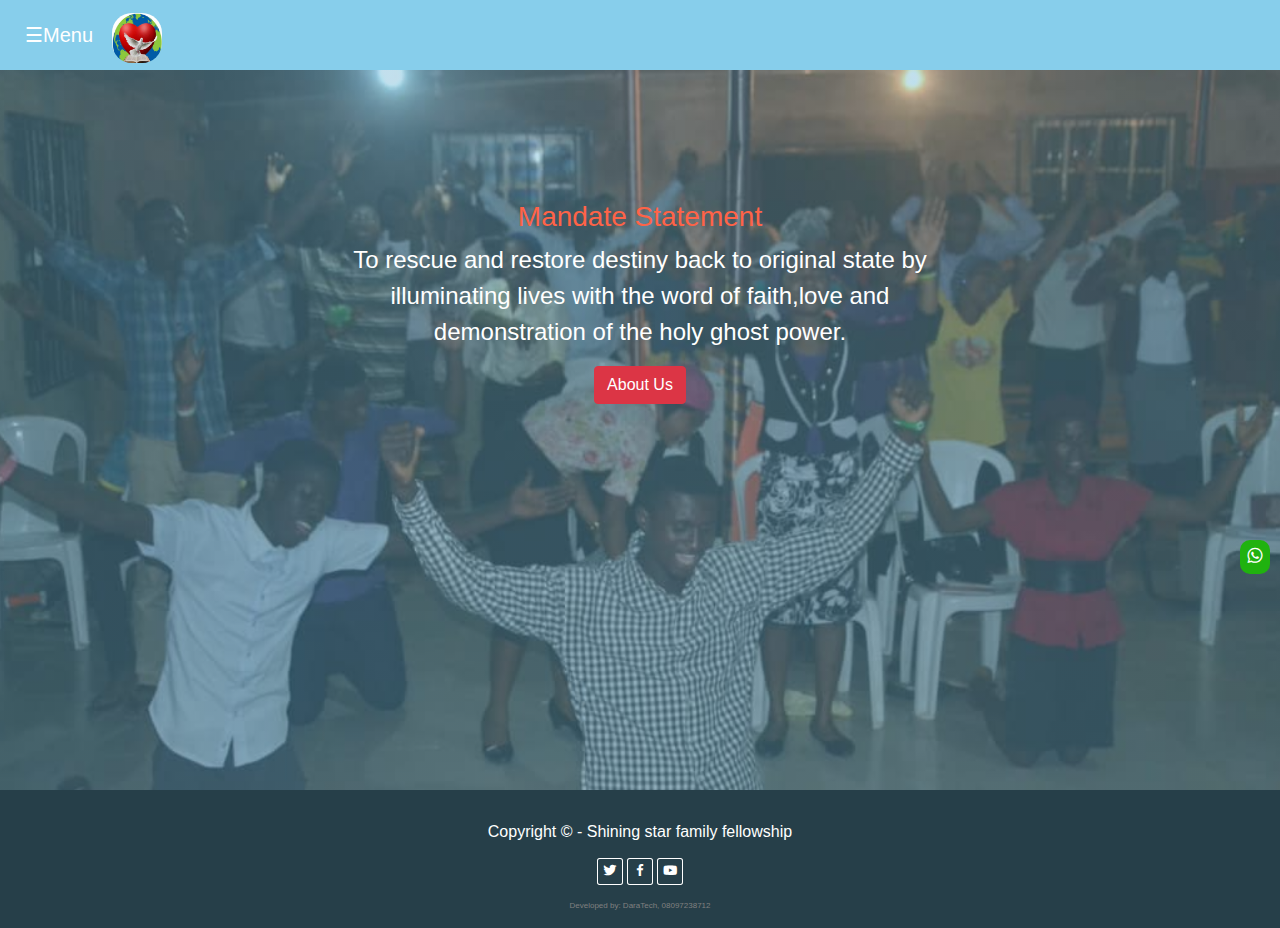
<file: index.html>
<!DOCTYPE html>
<html lang="en">

<head>
  <meta charset="utf-8">
  <meta content="width=device-width, initial-scale=1.0" name="viewport">

 <title>Shining star Chirstian Family</title>
  
  <!-- Favicons -->
 


  <!-- Google Fonts -->
  <link href="https://fonts.googleapis.com/css?family=Open+Sans:300,300i,400,400i,600,600i,700,700i|Raleway:300,300i,400,400i,500,500i,600,600i,700,700i|Poppins:300,300i,400,400i,500,500i,600,600i,700,700i" rel="stylesheet">
<!-- <link href="https://cdn.jsdelivr.net/npm/bootstrap@5.0.2/dist/css/bootstrap.min.css" rel="stylesheet" integrity="sha384-EVSTQN3/azprG1Anm3QDgpJLIm9Nao0Yz1ztcQTwFspd3yD65VohhpuuCOmLASjC" crossorigin="anonymous">
 -->
<!-- <script src="https://cdn.jsdelivr.net/npm/bootstrap@5.0.2/dist/js/bootstrap.bundle.min.js" integrity="sha384-MrcW6ZMFYlzcLA8Nl+NtUVF0sA7MsXsP1UyJoMp4YLEuNSfAP+JcXn/tWtIaxVXM" crossorigin="anonymous"></script>
 -->
<script src="https://cdn.jsdelivr.net/npm/@popperjs/core@2.9.2/dist/umd/popper.min.js" integrity="sha384-IQsoLXl5PILFhosVNubq5LC7Qb9DXgDA9i+tQ8Zj3iwWAwPtgFTxbJ8NT4GN1R8p" crossorigin="anonymous"></script>
<script src="https://cdn.jsdelivr.net/npm/bootstrap@5.0.2/dist/js/bootstrap.min.js" integrity="sha384-cVKIPhGWiC2Al4u+LWgxfKTRIcfu0JTxR+EQDz/bgldoEyl4H0zUF0QKbrJ0EcQF" crossorigin="anonymous"></script>


  <!-- Vendor CSS Files -->
  <link href="assets/vendor/bootstrap/css/bootstrap.min.css" rel="stylesheet">
  <link href="assets/vendor/icofont/icofont.min.css" rel="stylesheet">
  <link href="assets/vendor/boxicons/css/boxicons.min.css" rel="stylesheet">
  <link href="assets/vendor/venobox/venobox.css" rel="stylesheet">
  <link href="assets/vendor/owl.carousel/assets/owl.carousel.min.css" rel="stylesheet">
  <link href="assets/vendor/aos/aos.css" rel="stylesheet">
<link rel="stylesheet" type="text/css" href="index.css">
<script type="text/javascript" src="index.js"></script>



<body>

	<header id="header-header" onscroll="onScroll()">
		<nav>
			<div  id="mySidepanel" class="sidepanel">
			  <a class="icon-menu-time" href="javascript:void(0)" class="closebtn" onclick="closeNav()">&times;</a>
			  <a class="icon-menu" href="index.html">Home</a>
			  <a class="icon-menu" href="academy/index.html">Our Academy</a>
			  <a class="icon-menu" href="download.html">Download</a>
        <a class="icon-menu" style="font-size: 12px;" href="board_of_trustee.html">Board of Trustees </a>
        <a class="icon-menu" href="blog.html">Blog</a>
			  <a class="icon-menu" href="about.html">About Us</a>
        <a class="icon-menu" href="contact.html">Contact Us</a>

			</div>

			<div>
				<button class="openbtn" onclick="openNav()">&#9776;Menu</button>
				<span class="text-center"><img class="image" src="image/logo.jpg"></span>
			</div> 

		</nav>
	</header>

<div   id="carouselExampleIndicators" class="carousel slide" data-ride="carousel">
  <ol class="carousel-indicators">
    <!-- <li data-target="#carouselExampleIndicators" data-slide-to="0" class="active"></li>
    <li data-target="#carouselExampleIndicators" data-slide-to="1"></li>
    <li data-target="#carouselExampleIndicators" data-slide-to="2"></li> -->
  </ol>
  <div class="carousel-inner">
    <div class="carousel-item active" style="background: linear-gradient(rgba(103, 176, 209, 0.4), rgba(103, 176, 209, 0.4)), url('image/1.jpg') fixed center center;
  background-size: cover;">
      <div class="home-caro"><h3 style="color: tomato; font-size: 28px;">Mandate Statement</h3>
       <p class="home-text" style="color: white; ">To rescue and restore destiny back to original state by illuminating lives with the word of faith,love and demonstration of the holy ghost power.</p>
        <a href="about.html" class="btn btn-danger btn-xl">About Us</a>
      </div> 
      
      
    </div>
    <div class="carousel-item" style="background: linear-gradient(rgba(103, 176, 209, 0.4), rgba(103, 176, 209, 0.4)), url('image/2.jpg') fixed center center;
  background-size: cover;">
   <div class="home-caro"><h3 style="color: tomato; font-size: 28px;">Our Beliefs</h3>
       <p class="home-text" style="color: white; ">We believe that the acceptance of jesus chirst and the corresponding renewal of the holy spirit arethe only paths to salvation for lost/sinful men and women.(John 3:16;Titus 3:3-7).</p>
        <a href="contact.html" class="btn btn-danger btn-xl">Contact Us</a>
      </div> 
      </div>
    <div class="carousel-item" style="background: linear-gradient(rgba(103, 176, 209, 0.4), rgba(103, 176, 209, 0.4)), url('image/3.jpg') fixed center center;
  background-size: cover;">
      <div class="home-caro"><h3 style="color: tomato; font-size: 28px;">Our Academy</h3>
       <p class="home-text" style="color: white; ">We raise distinct and godly role models.</p>
        <a href="academy/index.html" class="btn btn-danger btn-xl">Enroll Now</a>
      </div> 
      </div>
  <!-- <a class="carousel-control-prev" href="#carouselExampleIndicators" role="button" data-slide="prev">
    <span class="carousel-control-prev-icon" aria-hidden="true"></span>
    <span class="sr-only">Previous</span>
  </a>
  <a class="carousel-control-next" href="#carouselExampleIndicators" role="button" data-slide="next">
    <span class="carousel-control-next-icon" aria-hidden="true"></span>
    <span class="sr-only">Next</span>
  </a> -->
</div>

  </div>



 
<section id="footer">
	<footer>
		<div class="container-fluid">
			<div class="row">
				<div class="col-md-3 col-lg-3"></div>
				<div class="col-md-6 col-lg-6 text-center" >
					<p style="margin-top: 30px;">Copyright &copy; - Shining star family fellowship</p>

					<p><span class="social-icon"><i class="bx bxl-twitter"></i></span>
					<span class="social-icon"><i class="bx bxl-facebook"></i></span>
					<span class="social-icon"><i class="bx bxl-youtube"></i></span>
					<!-- <span class="social-icon"><i class="bx bxl-gmail"></i></span> -->
					</p>
					<p style="font-size: 8px; text-align: center; color: grey;">Developed by: DaraTech, 08097238712</p>
				</div>
				<div class="col-lg-3 col-md-3"></div>
			</div>
		</div>
	</footer>
</section>
<div class="whatsapp">
      <a href="https://api.whatsapp.com/send?phone=+2347036736964" target="_blank"><h5><i class="bx bxl-whatsapp"></i></h5></a>
    </div>
</body>

<script type="text/javascript">
	
	/* Set the width of the sidebar to 250px (show it) */
function openNav() {
  document.getElementById("mySidepanel").style.width = "150px";
}

/* Set the width of the sidebar to 0 (hide it) */
function closeNav() {
  document.getElementById("mySidepanel").style.width = "0";
}
function onScroll(){
	document.getElementById("header-header").style.position = "fixed";
}

</script>

<!-- <script type="text/javascript">$('.carousel').carousel() -->
</script>
<!-- Vendor JS Files -->
  <script src="assets/vendor/jquery/jquery.min.js"></script>
  <script src="assets/vendor/bootstrap/js/bootstrap.bundle.min.js"></script>
  <script src="assets/vendor/jquery.easing/jquery.easing.min.js"></script>
  <script src="assets/vendor/php-email-form/validate.js"></script>
  <script src="assets/vendor/waypoints/jquery.waypoints.min.js"></script>
  <script src="assets/vendor/counterup/counterup.min.js"></script>
  <script src="assets/vendor/isotope-layout/isotope.pkgd.min.js"></script>
  <script src="assets/vendor/venobox/venobox.min.js"></script>
  <script src="assets/vendor/owl.carousel/owl.carousel.min.js"></script>
  <script src="assets/vendor/aos/aos.js"></script>

  <!-- Template Main JS File -->
  <script src="assets/js/main.js"></script>
</file>
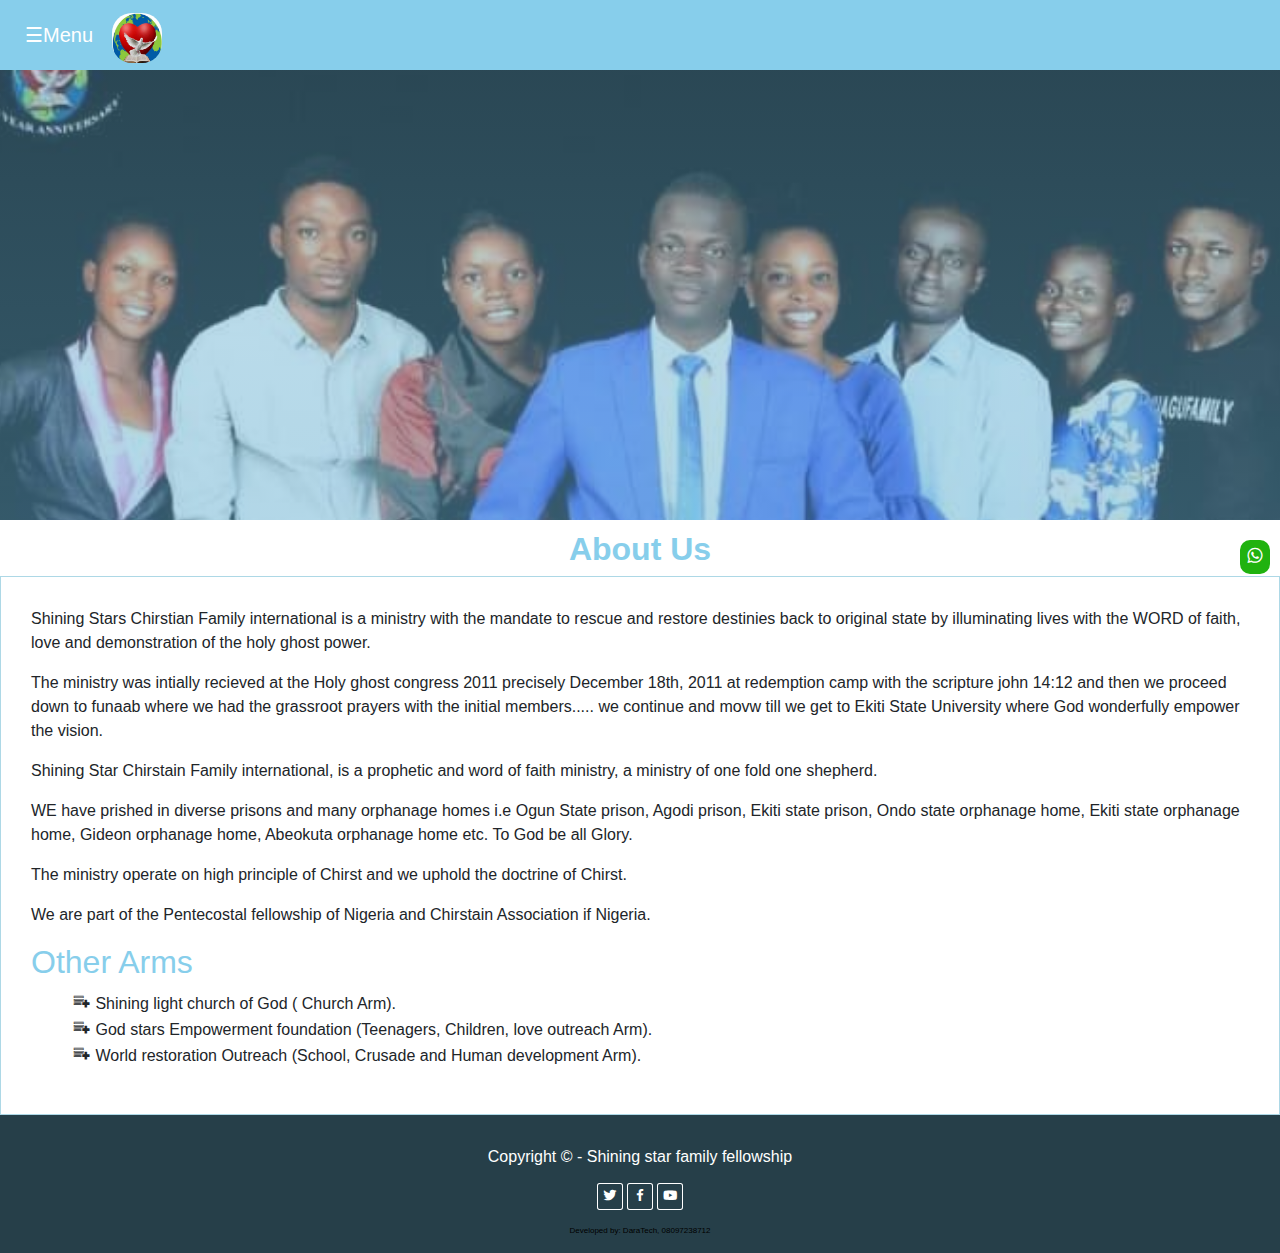
<file: about.html>
<!DOCTYPE html>
<html lang="en">

<head>
  <meta charset="utf-8">
  <meta content="width=device-width, initial-scale=1.0" name="viewport">

  <title>Shining star Chirstian Family</title>
  
  <!-- Favicons -->
 


  <!-- Google Fonts -->
  <link href="https://fonts.googleapis.com/css?family=Open+Sans:300,300i,400,400i,600,600i,700,700i|Raleway:300,300i,400,400i,500,500i,600,600i,700,700i|Poppins:300,300i,400,400i,500,500i,600,600i,700,700i" rel="stylesheet">
<!-- <link href="https://cdn.jsdelivr.net/npm/bootstrap@5.0.2/dist/css/bootstrap.min.css" rel="stylesheet" integrity="sha384-EVSTQN3/azprG1Anm3QDgpJLIm9Nao0Yz1ztcQTwFspd3yD65VohhpuuCOmLASjC" crossorigin="anonymous">
 -->
<!-- <script src="https://cdn.jsdelivr.net/npm/bootstrap@5.0.2/dist/js/bootstrap.bundle.min.js" integrity="sha384-MrcW6ZMFYlzcLA8Nl+NtUVF0sA7MsXsP1UyJoMp4YLEuNSfAP+JcXn/tWtIaxVXM" crossorigin="anonymous"></script>
 -->
<script src="https://cdn.jsdelivr.net/npm/@popperjs/core@2.9.2/dist/umd/popper.min.js" integrity="sha384-IQsoLXl5PILFhosVNubq5LC7Qb9DXgDA9i+tQ8Zj3iwWAwPtgFTxbJ8NT4GN1R8p" crossorigin="anonymous"></script>
<script src="https://cdn.jsdelivr.net/npm/bootstrap@5.0.2/dist/js/bootstrap.min.js" integrity="sha384-cVKIPhGWiC2Al4u+LWgxfKTRIcfu0JTxR+EQDz/bgldoEyl4H0zUF0QKbrJ0EcQF" crossorigin="anonymous"></script>


  <!-- Vendor CSS Files -->
  <link href="assets/vendor/bootstrap/css/bootstrap.min.css" rel="stylesheet">
  <link href="assets/vendor/icofont/icofont.min.css" rel="stylesheet">
  <link href="assets/vendor/boxicons/css/boxicons.min.css" rel="stylesheet">
  <link href="assets/vendor/venobox/venobox.css" rel="stylesheet">
  <link href="assets/vendor/owl.carousel/assets/owl.carousel.min.css" rel="stylesheet">
  <link href="assets/vendor/aos/aos.css" rel="stylesheet">
<link rel="stylesheet" type="text/css" href="index.css">
<script type="text/javascript" src="index.js"></script>
<script type="text/javascript">
	
	/* Set the width of the sidebar to 250px (show it) */
function openNav() {
  document.getElementById("mySidepanel").style.width = "150px";
}

/* Set the width of the sidebar to 0 (hide it) */
function closeNav() {
  document.getElementById("mySidepanel").style.width = "0";
}
function onScroll(){
	document.getElementById("header-header").style.position = "fixed";
}

</script>



<body>

	<header id="header-header" onscroll="onScroll()">
    <nav>
      <div  id="mySidepanel" class="sidepanel">
        <a class="icon-menu-time" href="javascript:void(0)" class="closebtn" onclick="closeNav()">&times;</a>
        <a class="icon-menu" href="index.html">Home</a>
        <a class="icon-menu" href="academy/index.html">Our Academy</a>
        <a class="icon-menu" href="download.html">Download</a>
        <a class="icon-menu" style="font-size: 12px;" href="board_of_trustee.html">Board of Trustees </a>
        <a class="icon-menu" href="blog.html">Blog</a>
        <a class="icon-menu" href="about.html">About Us</a>
        <a class="icon-menu" href="contact.html">Contact Us</a>

      </div>

      <div>
        <button class="openbtn" onclick="openNav()">&#9776;Menu</button>
        <span class="text-center"><img class="image" src="image/logo.jpg"></span>
      </div> 

    </nav>
  </header>

<div  class="top-image"></div>
<section>
	<main>
  <div style="margin-top: 10px;" id="about-us">
    <div class="">
      <h2 style="font-weight: 800; color: skyblue;" class="text-center">About Us</h2>
    </div>
    <div style="border: 0.2px solid lightblue; padding: 30px;">
      <p>Shining Stars Chirstian Family international is a ministry with the mandate to rescue and restore destinies back to original state by illuminating lives with the WORD of faith, love and demonstration of the holy ghost power.</p>
      <p>The ministry was intially recieved at the Holy ghost congress 2011 precisely December 18th, 2011 at redemption camp with the scripture john 14:12 and then we proceed down to funaab where we had the grassroot prayers with the initial members..... we continue and movw till we get to Ekiti State University where God wonderfully empower the vision.</p>
      <p>Shining Star Chirstain Family international, is a prophetic and word of faith ministry, a ministry of one fold one shepherd.</p>
      <p>WE have prished in diverse prisons and many orphanage homes i.e Ogun State prison, Agodi prison, Ekiti state prison, Ondo state orphanage home, Ekiti state orphanage home, Gideon orphanage home, Abeokuta orphanage home etc. To God be all Glory. </p>
      <p>The ministry operate on high principle of Chirst and we uphold the doctrine of Chirst.</p>
      <p>We are part of the Pentecostal fellowship of Nigeria and Chirstain Association if Nigeria.</p>

      <h2 style="color: skyblue;">Other Arms</h2>
        <div class="description">
          <ul style="list-style: none;" class="bullet">
            <li><i style=" font-weight: 600; font-size: 20px;" class="bx bx-list-plus"></i> Shining light church of God ( Church Arm).</li>
            <li><i style=" font-weight: 600; font-size: 20px;" class="bx bx-list-plus"></i> God stars Empowerment foundation (Teenagers, Children, love outreach Arm).</li>
            <li><i style=" font-weight: 600; font-size: 20px;" class="bx bx-list-plus"></i> World restoration Outreach (School, Crusade and Human development Arm).</li>  
          </ul>
        </div>
    </div>
  </div>
</main>

</section>




<section id="footer">
	<footer>
		<div class="container-fluid">
			<div class="row">
				<div class="col-md-3 col-lg-3"></div>
				<div class="col-md-6 col-lg-6 text-center" >
					<p style="margin-top: 30px;">Copyright &copy; - Shining star family fellowship</p>

					<p><span class="social-icon"><i class="bx bxl-twitter"></i></span>
					<span class="social-icon"><i class="bx bxl-facebook"></i></span>
					<span class="social-icon"><i class="bx bxl-youtube"></i></span>
					<!-- <span class="social-icon"><i class="bx bxl-gmail"></i></span> -->
					</p>
					<p style="font-size: 8px; text-align: center; color: black;">Developed by: DaraTech, 08097238712</p>
				</div>
				<div class="col-lg-3 col-md-3"></div>
			</div>
		</div>
	</footer>

  <div class="whatsapp">
      <a href="https://api.whatsapp.com/send?phone=+2347036736964" target="_blank"><h5><i class="bx bxl-whatsapp"></i></h5></a>
    </div>
</section>
</body>
<!-- <script type="text/javascript">$('.carousel').carousel() -->
</script>
<!-- Vendor JS Files -->
  <script src="assets/vendor/jquery/jquery.min.js"></script>
  <script src="assets/vendor/bootstrap/js/bootstrap.bundle.min.js"></script>
  <script src="assets/vendor/jquery.easing/jquery.easing.min.js"></script>
  <script src="assets/vendor/php-email-form/validate.js"></script>
  <script src="assets/vendor/waypoints/jquery.waypoints.min.js"></script>
  <script src="assets/vendor/counterup/counterup.min.js"></script>
  <script src="assets/vendor/isotope-layout/isotope.pkgd.min.js"></script>
  <script src="assets/vendor/venobox/venobox.min.js"></script>
  <script src="assets/vendor/owl.carousel/owl.carousel.min.js"></script>
  <script src="assets/vendor/aos/aos.js"></script>

  <!-- Template Main JS File -->
  <script src="assets/js/main.js"></script>
</file>
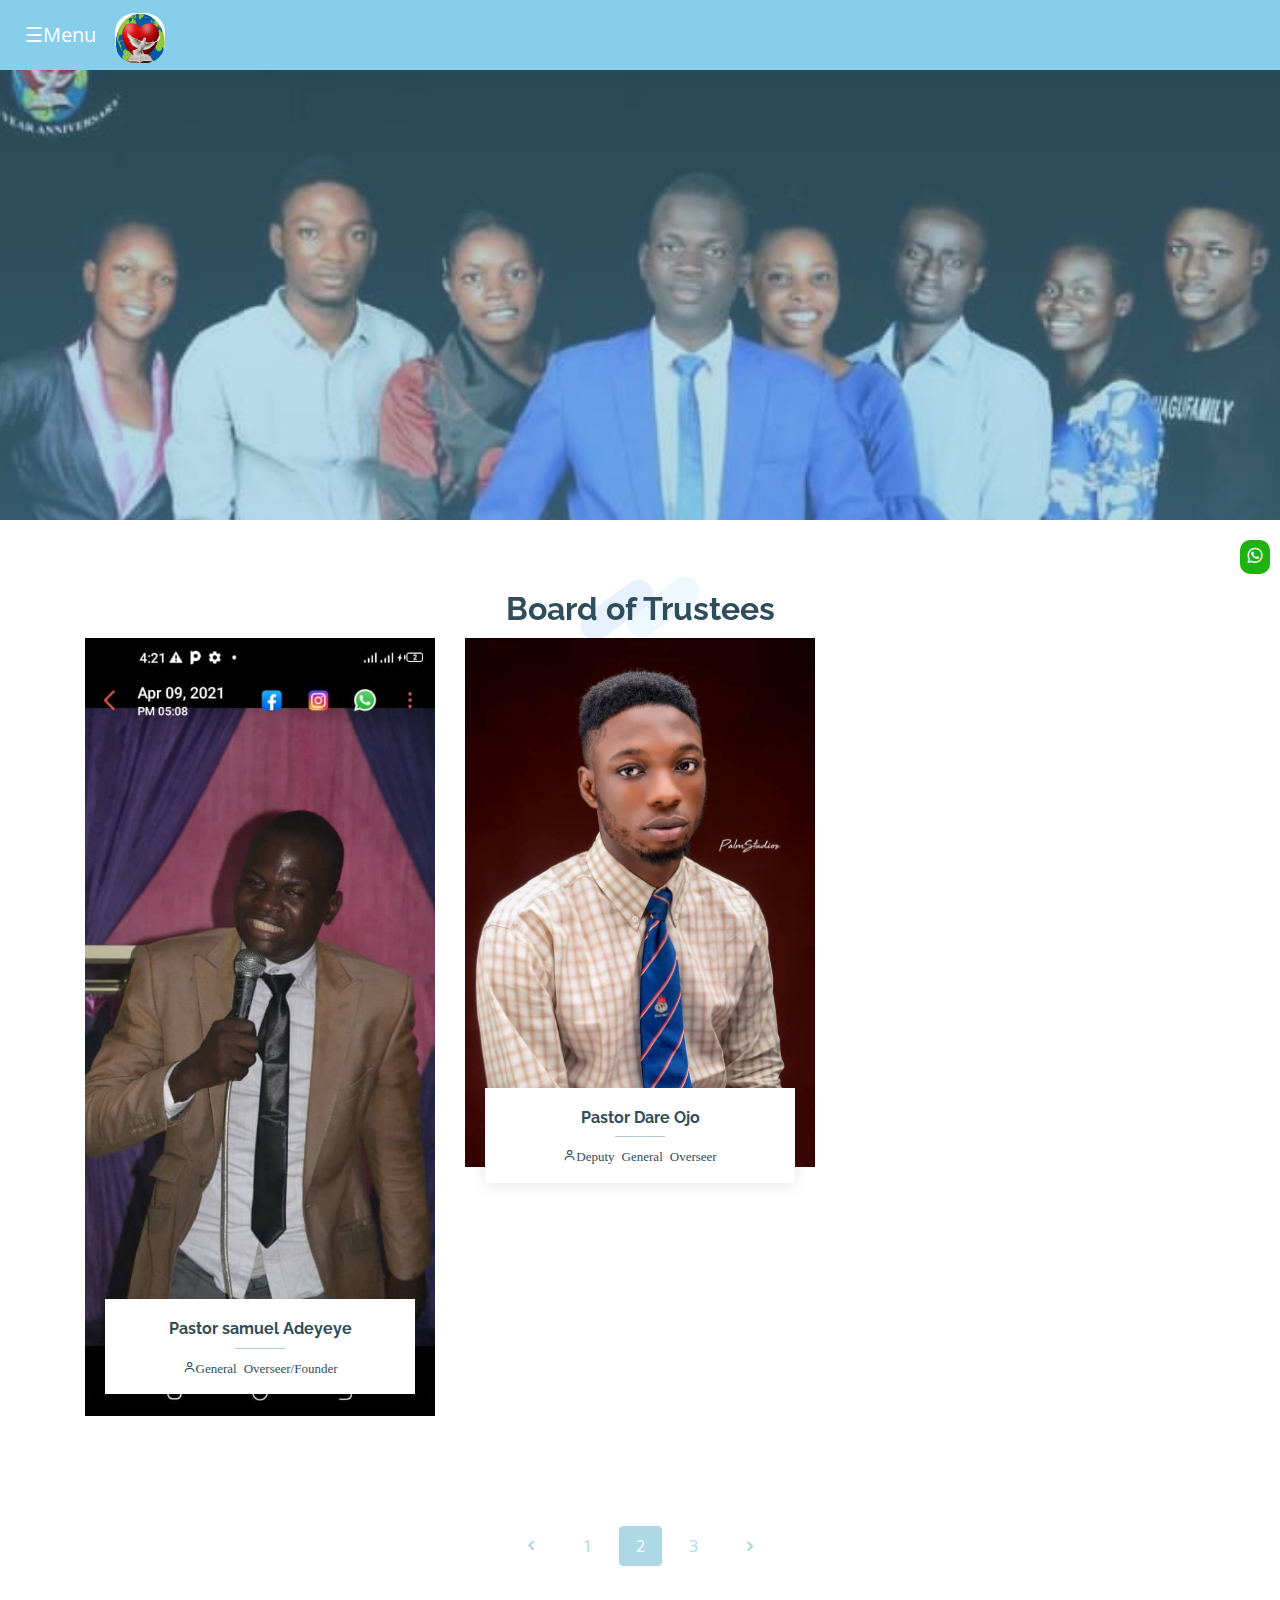
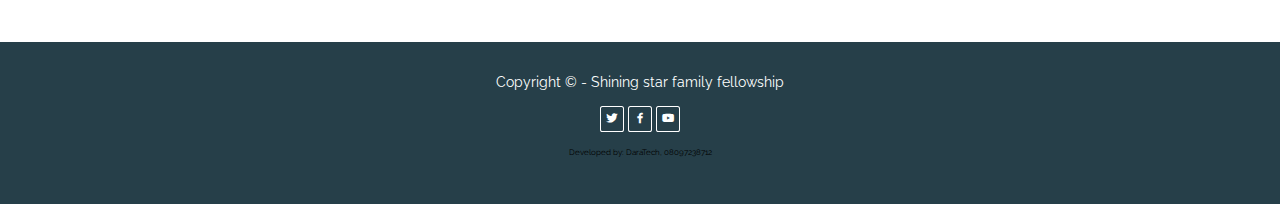
<file: board_of_trustee.html>
<!DOCTYPE html>
<html lang="en">

<head>
  <meta charset="utf-8">
  <meta content="width=device-width, initial-scale=1.0" name="viewport">

  <title>Shining star Chirstian Family</title>
  
  <!-- Favicons -->
 


  <!-- Google Fonts -->
  <link href="https://fonts.googleapis.com/css?family=Open+Sans:300,300i,400,400i,600,600i,700,700i|Raleway:300,300i,400,400i,500,500i,600,600i,700,700i|Poppins:300,300i,400,400i,500,500i,600,600i,700,700i" rel="stylesheet">
<!-- <link href="https://cdn.jsdelivr.net/npm/bootstrap@5.0.2/dist/css/bootstrap.min.css" rel="stylesheet" integrity="sha384-EVSTQN3/azprG1Anm3QDgpJLIm9Nao0Yz1ztcQTwFspd3yD65VohhpuuCOmLASjC" crossorigin="anonymous">
 -->
<!-- <script src="https://cdn.jsdelivr.net/npm/bootstrap@5.0.2/dist/js/bootstrap.bundle.min.js" integrity="sha384-MrcW6ZMFYlzcLA8Nl+NtUVF0sA7MsXsP1UyJoMp4YLEuNSfAP+JcXn/tWtIaxVXM" crossorigin="anonymous"></script>
 -->
<script src="https://cdn.jsdelivr.net/npm/@popperjs/core@2.9.2/dist/umd/popper.min.js" integrity="sha384-IQsoLXl5PILFhosVNubq5LC7Qb9DXgDA9i+tQ8Zj3iwWAwPtgFTxbJ8NT4GN1R8p" crossorigin="anonymous"></script>
<script src="https://cdn.jsdelivr.net/npm/bootstrap@5.0.2/dist/js/bootstrap.min.js" integrity="sha384-cVKIPhGWiC2Al4u+LWgxfKTRIcfu0JTxR+EQDz/bgldoEyl4H0zUF0QKbrJ0EcQF" crossorigin="anonymous"></script>


  <!-- Vendor CSS Files -->
  <link href="assets/vendor/bootstrap/css/bootstrap.min.css" rel="stylesheet">
  <link href="assets/vendor/icofont/icofont.min.css" rel="stylesheet">
  <link href="assets/vendor/boxicons/css/boxicons.min.css" rel="stylesheet">
  <link href="assets/vendor/venobox/venobox.css" rel="stylesheet">
  <link href="assets/vendor/owl.carousel/assets/owl.carousel.min.css" rel="stylesheet">
  <link href="assets/vendor/aos/aos.css" rel="stylesheet">
  <link href="assets/css/style.css" rel="stylesheet">
<link rel="stylesheet" type="text/css" href="index.css">
<script type="text/javascript" src="index.js"></script>
<script type="text/javascript">
  
  /* Set the width of the sidebar to 250px (show it) */
function openNav() {
  document.getElementById("mySidepanel").style.width = "150px";
}

/* Set the width of the sidebar to 0 (hide it) */
function closeNav() {
  document.getElementById("mySidepanel").style.width = "0";
}
function onScroll(){
  document.getElementById("header-header").style.position = "fixed";
}

</script>



<body>

  <header id="header-header" onscroll="onScroll()">
    <nav>
      <div  id="mySidepanel" class="sidepanel">
        <a class="icon-menu-time" href="javascript:void(0)" class="closebtn" onclick="closeNav()">&times;</a>
        <a class="icon-menu" href="index.html">Home</a>
        <a class="icon-menu" href="academy/index.html">Our Academy</a>
        <a class="icon-menu" href="download.html">Download</a>
        <a class="icon-menu" style="font-size: 12px;" href="board_of_trustee.html">Board of Trustees </a>
        <a class="icon-menu" href="blog.html">Blog</a>
        <a class="icon-menu" href="about.html">About Us</a>
        <a class="icon-menu" href="contact.html">Contact Us</a>

      </div>

      <div>
        <button class="openbtn" onclick="openNav()">&#9776;Menu</button>
        <span class="text-center"><img class="image" src="image/logo.jpg"></span>
      </div> 

    </nav>
  </header>

  <div  class="top-image"></div>
<main class="blog">

  <section style="margin-top: 10px;" id="team" class="team">
      <div class="container">

        <div class="section-title" data-aos="fade-in" data-aos-delay="100">
          <h2 style="">Board of Trustees</h2>
        </div>

        <div style="margin-top: -90px;" class="row">

          <div class="col-lg-4 col-md-6">
            <div class="board member" data-aos="fade-up">
              <div class="pic"><img src="image/go.jpg" height="250px;" class="img-fluid" alt=""></div>
              <div class="member-info">
                <h4>Pastor samuel Adeyeye</h4>
                <span><i class="bx bx-user">General Overseer/Founder</i></span>
              </div>
            </div>
          </div>

          <div class="col-lg-4 col-md-6">
            <div class="board member" data-aos="fade-up">
              <div class="pic"><img src="image/ago.jpg" class="img-fluid" alt=""></div>
              <div class="member-info">
                <h4>Pastor Dare Ojo</h4>
                <span><i class="bx bx-user">Deputy General Overseer</i></span>
              </div>
            </div>
          </div>

          
        </div>


  
        <center>
            <div style="margin-top: 30px;" class="blog-pagination">
              <ul class="justify-content-center">
                <li class="disabled"><i class="icofont-rounded-left"></i></li>
                <li><a href="#">1</a></li>
                <li class="active"><a href="#">2</a></li>
                <li><a href="#">3</a></li>
                <li><a href="#"><i class="icofont-rounded-right"></i></a></li>
              </ul>
            </div>
        </center>
        </div>

        
        <div class="col-lg-2 col-md-2"></div>
      </div>
    </div>
  </div>
</main>




<section id="footer">
  <footer>
    <div class="container-fluid">
      <div class="row">
        <div class="col-md-3 col-lg-3"></div>
        <div class="col-md-6 col-lg-6 text-center" >
          <p style="margin-top: 30px;">Copyright &copy; - Shining star family fellowship</p>

          <p><span class="social-icon"><i class="bx bxl-twitter"></i></span>
          <span class="social-icon"><i class="bx bxl-facebook"></i></span>
          <span class="social-icon"><i class="bx bxl-youtube"></i></span>
          <!-- <span class="social-icon"><i class="bx bxl-gmail"></i></span> -->
          </p>
          <p style="font-size: 8px; text-align: center; color: black;">Developed by: DaraTech, 08097238712</p>
        </div>
        <div class="col-lg-3 col-md-3"></div>
      </div>
    </div>
  </footer>

  <div class="whatsapp">
      <a href="https://api.whatsapp.com/send?phone=+2347036736964" target="_blank"><h5><i class="bx bxl-whatsapp"></i></h5></a>
    </div>
</section>
</body>
<!-- <script type="text/javascript">$('.carousel').carousel() -->
</script>
<!-- Vendor JS Files -->
  <script src="assets/vendor/jquery/jquery.min.js"></script>
  <script src="assets/vendor/bootstrap/js/bootstrap.bundle.min.js"></script>
  <script src="assets/vendor/jquery.easing/jquery.easing.min.js"></script>
  <script src="assets/vendor/php-email-form/validate.js"></script>
  <script src="assets/vendor/waypoints/jquery.waypoints.min.js"></script>
  <script src="assets/vendor/counterup/counterup.min.js"></script>
  <script src="assets/vendor/isotope-layout/isotope.pkgd.min.js"></script>
  <script src="assets/vendor/venobox/venobox.min.js"></script>
  <script src="assets/vendor/owl.carousel/owl.carousel.min.js"></script>
  <script src="assets/vendor/aos/aos.js"></script>

  <!-- Template Main JS File -->
  <script src="assets/js/main.js"></script>
</file>
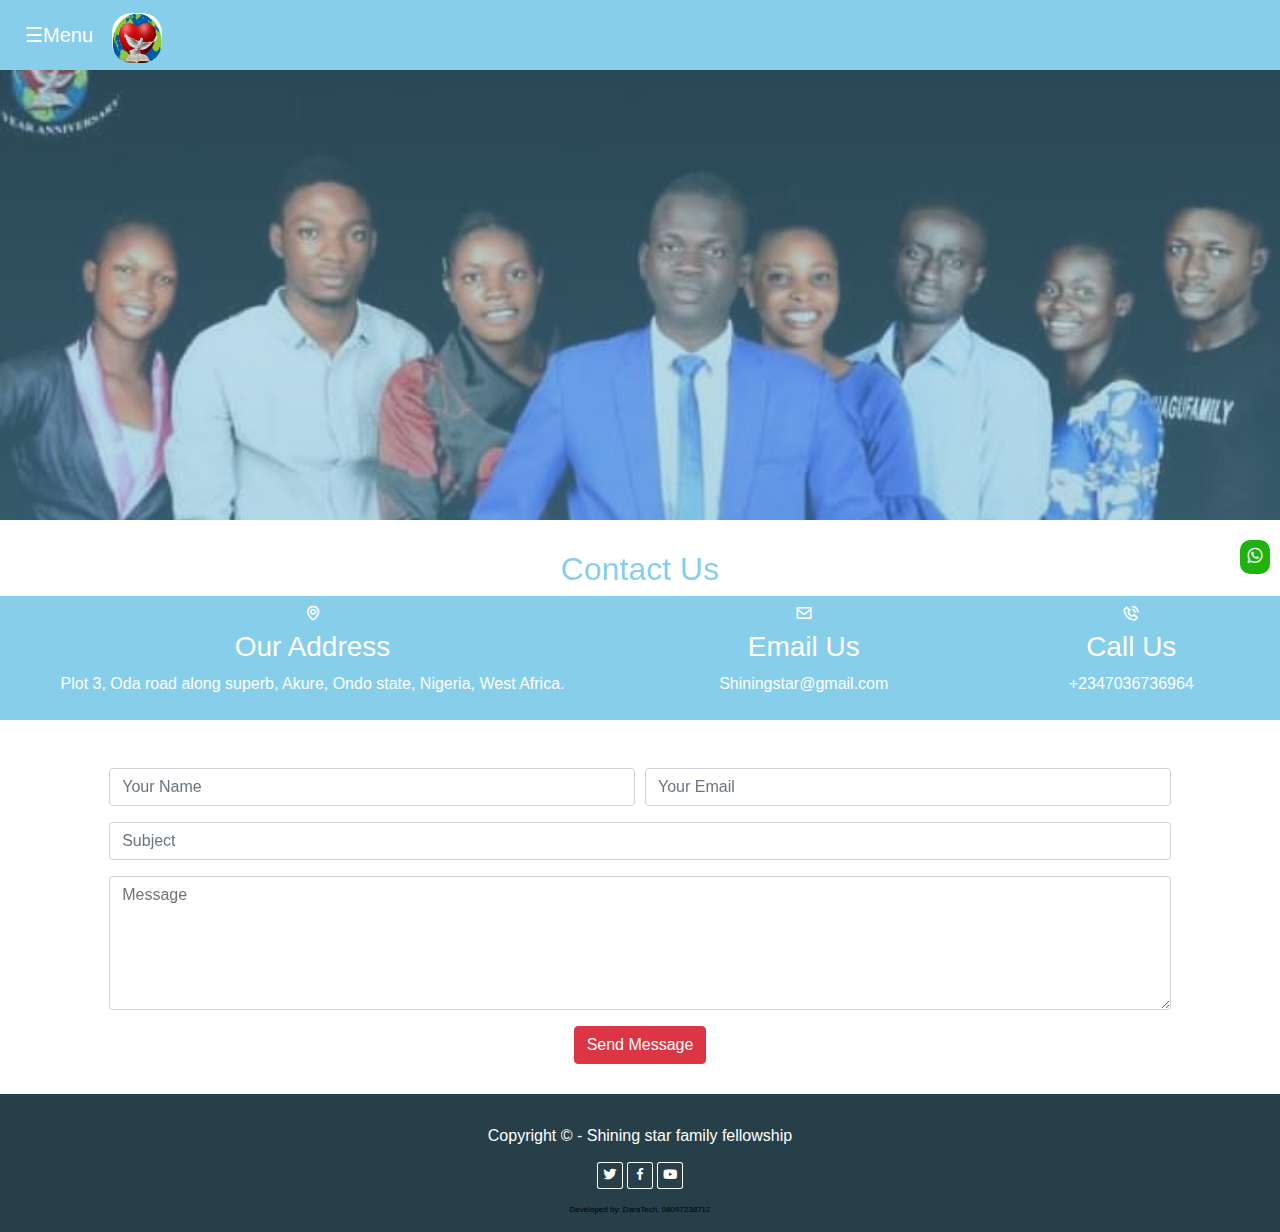
<file: contact.html>
<!DOCTYPE html>
<html lang="en">

<head>
  <meta charset="utf-8">
  <meta content="width=device-width, initial-scale=1.0" name="viewport">

  <title>Shining star Chirstian Family</title>
  
  <!-- Favicons -->
 


  <!-- Google Fonts -->
  <link href="https://fonts.googleapis.com/css?family=Open+Sans:300,300i,400,400i,600,600i,700,700i|Raleway:300,300i,400,400i,500,500i,600,600i,700,700i|Poppins:300,300i,400,400i,500,500i,600,600i,700,700i" rel="stylesheet">
<!-- <link href="https://cdn.jsdelivr.net/npm/bootstrap@5.0.2/dist/css/bootstrap.min.css" rel="stylesheet" integrity="sha384-EVSTQN3/azprG1Anm3QDgpJLIm9Nao0Yz1ztcQTwFspd3yD65VohhpuuCOmLASjC" crossorigin="anonymous">
 -->
<!-- <script src="https://cdn.jsdelivr.net/npm/bootstrap@5.0.2/dist/js/bootstrap.bundle.min.js" integrity="sha384-MrcW6ZMFYlzcLA8Nl+NtUVF0sA7MsXsP1UyJoMp4YLEuNSfAP+JcXn/tWtIaxVXM" crossorigin="anonymous"></script>
 -->
<script src="https://cdn.jsdelivr.net/npm/@popperjs/core@2.9.2/dist/umd/popper.min.js" integrity="sha384-IQsoLXl5PILFhosVNubq5LC7Qb9DXgDA9i+tQ8Zj3iwWAwPtgFTxbJ8NT4GN1R8p" crossorigin="anonymous"></script>
<script src="https://cdn.jsdelivr.net/npm/bootstrap@5.0.2/dist/js/bootstrap.min.js" integrity="sha384-cVKIPhGWiC2Al4u+LWgxfKTRIcfu0JTxR+EQDz/bgldoEyl4H0zUF0QKbrJ0EcQF" crossorigin="anonymous"></script>


  <!-- Vendor CSS Files -->
  <link href="assets/vendor/bootstrap/css/bootstrap.min.css" rel="stylesheet">
  <link href="assets/vendor/icofont/icofont.min.css" rel="stylesheet">
  <link href="assets/vendor/boxicons/css/boxicons.min.css" rel="stylesheet">
  <link href="assets/vendor/venobox/venobox.css" rel="stylesheet">
  <link href="assets/vendor/owl.carousel/assets/owl.carousel.min.css" rel="stylesheet">
  <link href="assets/vendor/aos/aos.css" rel="stylesheet">
<link rel="stylesheet" type="text/css" href="index.css">
<script type="text/javascript" src="index.js"></script>
<script type="text/javascript">
	
	/* Set the width of the sidebar to 250px (show it) */
function openNav() {
  document.getElementById("mySidepanel").style.width = "150px";
}

/* Set the width of the sidebar to 0 (hide it) */
function closeNav() {
  document.getElementById("mySidepanel").style.width = "0";
}
function onScroll(){
	document.getElementById("header-header").style.position = "fixed";
}

</script>



<body>

	<header id="header-header" onscroll="onScroll()">
    <nav>
      <div  id="mySidepanel" class="sidepanel">
        <a class="icon-menu-time" href="javascript:void(0)" class="closebtn" onclick="closeNav()">&times;</a>
        <a class="icon-menu" href="index.html">Home</a>
        <a class="icon-menu" href="academy/index.html">Our Academy</a>
        <a class="icon-menu" href="download.html">Download</a>
        <a class="icon-menu" style="font-size: 12px;" href="board_of_trustee.html">Board of Trustees </a>
        <a class="icon-menu" href="blog.html">Blog</a>
        <a class="icon-menu" href="about.html">About Us</a>
        <a class="icon-menu" href="contact.html">Contact Us</a>

      </div>

      <div>
        <button class="openbtn" onclick="openNav()">&#9776;Menu</button>
        <span class="text-center"><img class="image" src="image/logo.jpg"></span>
      </div> 

    </nav>
  </header>

  <div  class="top-image"></div>


	 <!-- ======= Contact Section ======= -->
    
    <section>

        <div class="section-title" data-aos="fade-in" data-aos-delay="100">
          <h2  class="text-center" style="color: skyblue; margin-top: 30px;">Contact Us</h2>
          
        </div>

        <div style="background: skyblue; color: white;" class="row" data-aos="fade-up" data-aos-delay="100">
          <div class="col-lg-6">
            <div class="info-box mb-4 text-center">
              <i style="font-size: 18px; padding: 8px;" class="bx bx-map"></i>
              <h3>Our Address</h3>
              <p>Plot 3, Oda road along superb, Akure, Ondo state, Nigeria, West Africa.</p>
            </div>
          </div>

          <div class="col-lg-3 col-md-6">
            <div class="info-box  mb-4 text-center">
              <i style="font-size: 18px; padding: 8px;" class="bx bx-envelope"></i>
              <h3>Email Us</h3>
              <p>Shiningstar@gmail.com</p>
            </div>
          </div>

          <div class="col-lg-3 col-md-6">
            <div class="info-box  mb-4 text-center">
              <i style="font-size: 18px; padding: 8px;" class="bx bx-phone-call"></i>
              <h3>Call Us</h3>
              <p> +2347036736964</p>
            </div>
          </div>

        </div>

        
      </div>

      <div style="margin-bottom: 30px;" class="row mt-5 justify-content-center" data-aos="fade-up">
          <div class="col-lg-10">
            <form action="contact.php" method="POST" role="form" >
              <div class="form-row">
                <div class="col-md-6 form-group">
                  <input type="text" name="name" class="form-control" id="name" placeholder="Your Name" data-rule="minlen:4" data-msg="Please enter at least 4 chars" required="" />
                  <div class="validate"></div>
                </div>
                <div class="col-md-6 form-group">
                  <input type="email" class="form-control" name="email" id="email" placeholder="Your Email" data-rule="email" data-msg="Please enter a valid email" required="" />
                  <div class="validate"></div>
                </div>
              </div>
              <div class="form-group">
                <input type="text" class="form-control" name="subject" id="subject" placeholder="Subject" data-rule="minlen:4" data-msg="Please enter at least 8 chars of subject" required="" />
                <div class="validate"></div>
              </div>
              <div class="form-group">
                <textarea class="form-control" required="" name="message" rows="5" data-rule="required" data-msg="Please write something for us" placeholder="Message"></textarea>
                <div class="validate"></div>
              </div>
              
              <div class="text-center"><button class="btn btn-danger" name="send-msg" type="submit">Send Message</button></div>
            </form>
          </div>

        </div>

      </div>
    </section><!-- End Contact Section -->





<section id="footer">
	<footer>
		<div class="container-fluid">
			<div class="row">
				<div class="col-md-3 col-lg-3"></div>
				<div class="col-md-6 col-lg-6 text-center" >
					<p style="margin-top: 30px;">Copyright &copy; - Shining star family fellowship</p>

					<p><span class="social-icon"><i class="bx bxl-twitter"></i></span>
					<span class="social-icon"><i class="bx bxl-facebook"></i></span>
					<span class="social-icon"><i class="bx bxl-youtube"></i></span>
					<!-- <span class="social-icon"><i class="bx bxl-gmail"></i></span> -->
					</p>
					<p style="font-size: 8px; text-align: center; color: black;">Developed by: DaraTech, 08097238712</p>
				</div>
				<div class="col-lg-3 col-md-3"></div>
			</div>
		</div>
	</footer>

  <div class="whatsapp">
      <a href="https://api.whatsapp.com/send?phone=+2347036736964" target="_blank"><h5><i class="bx bxl-whatsapp"></i></h5></a>
    </div>
</section>
</body>
<!-- <script type="text/javascript">$('.carousel').carousel() -->
</script>
<!-- Vendor JS Files -->
  <script src="assets/vendor/jquery/jquery.min.js"></script>
  <script src="assets/vendor/bootstrap/js/bootstrap.bundle.min.js"></script>
  <script src="assets/vendor/jquery.easing/jquery.easing.min.js"></script>
  <script src="assets/vendor/php-email-form/validate.js"></script>
  <script src="assets/vendor/waypoints/jquery.waypoints.min.js"></script>
  <script src="assets/vendor/counterup/counterup.min.js"></script>
  <script src="assets/vendor/isotope-layout/isotope.pkgd.min.js"></script>
  <script src="assets/vendor/venobox/venobox.min.js"></script>
  <script src="assets/vendor/owl.carousel/owl.carousel.min.js"></script>
  <script src="assets/vendor/aos/aos.js"></script>

  <!-- Template Main JS File -->
  <script src="assets/js/main.js"></script>
</file>
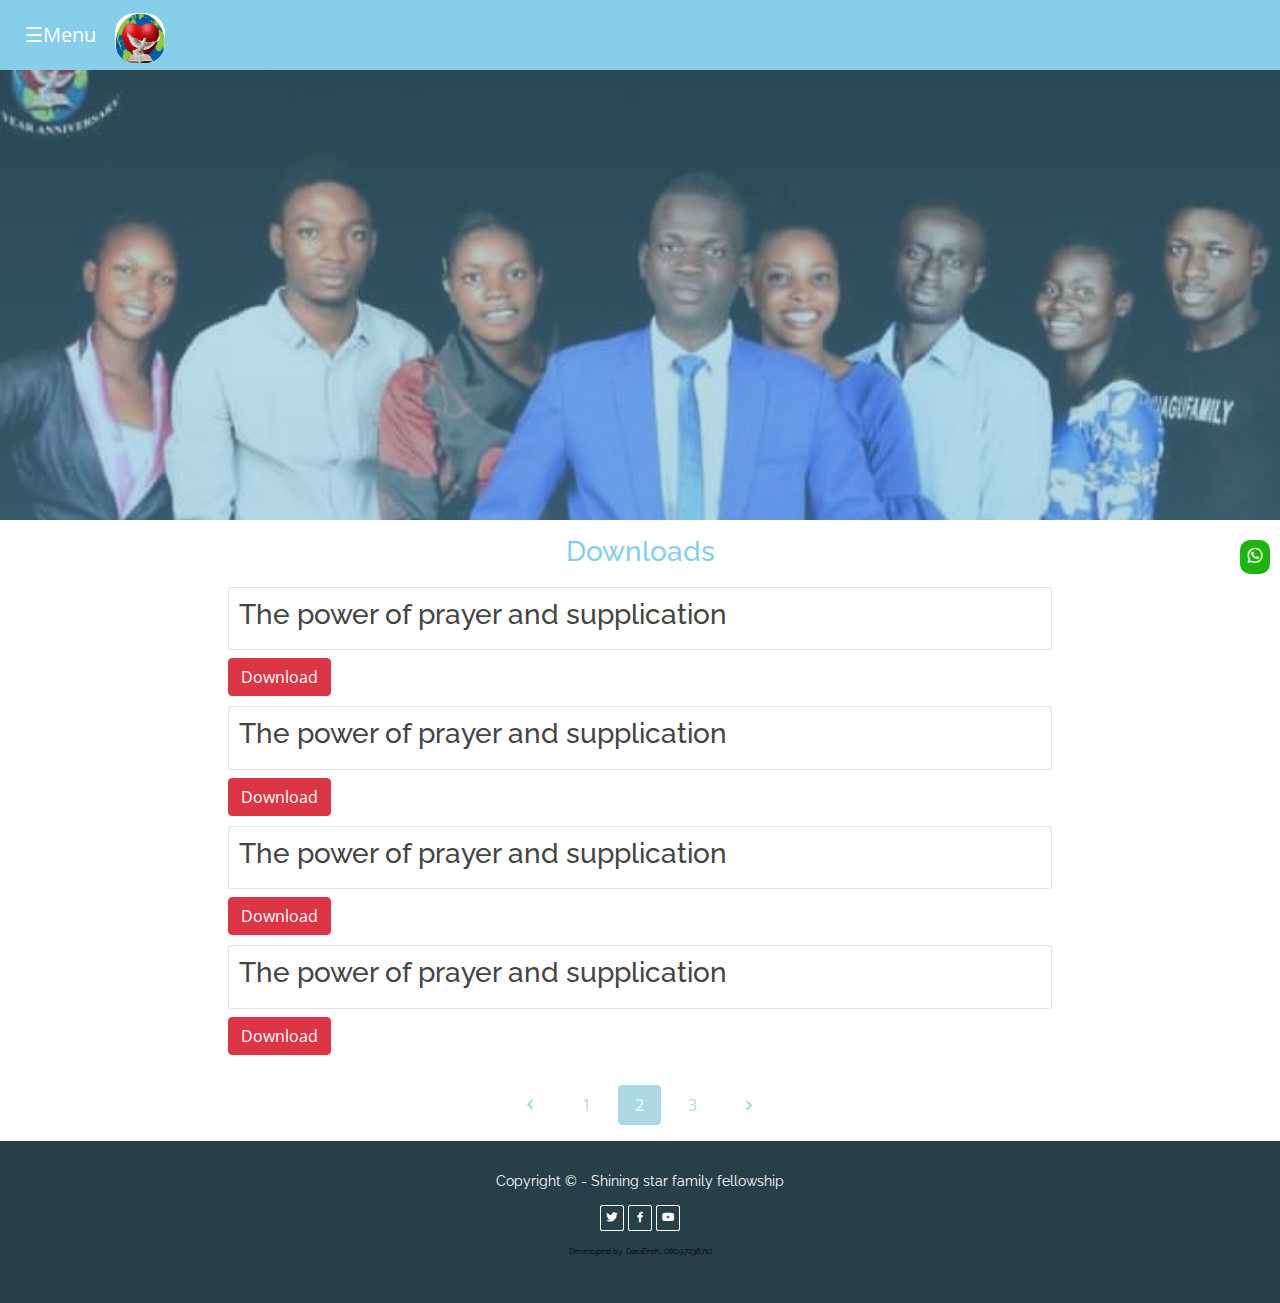
<file: download.html>
<!DOCTYPE html>
<html lang="en">

<head>
  <meta charset="utf-8">
  <meta content="width=device-width, initial-scale=1.0" name="viewport">

  <title>Shining star Chirstian Family</title>
  
  <!-- Favicons -->
 


  <!-- Google Fonts -->
  <link href="https://fonts.googleapis.com/css?family=Open+Sans:300,300i,400,400i,600,600i,700,700i|Raleway:300,300i,400,400i,500,500i,600,600i,700,700i|Poppins:300,300i,400,400i,500,500i,600,600i,700,700i" rel="stylesheet">
<!-- <link href="https://cdn.jsdelivr.net/npm/bootstrap@5.0.2/dist/css/bootstrap.min.css" rel="stylesheet" integrity="sha384-EVSTQN3/azprG1Anm3QDgpJLIm9Nao0Yz1ztcQTwFspd3yD65VohhpuuCOmLASjC" crossorigin="anonymous">
 -->
<!-- <script src="https://cdn.jsdelivr.net/npm/bootstrap@5.0.2/dist/js/bootstrap.bundle.min.js" integrity="sha384-MrcW6ZMFYlzcLA8Nl+NtUVF0sA7MsXsP1UyJoMp4YLEuNSfAP+JcXn/tWtIaxVXM" crossorigin="anonymous"></script>
 -->
<script src="https://cdn.jsdelivr.net/npm/@popperjs/core@2.9.2/dist/umd/popper.min.js" integrity="sha384-IQsoLXl5PILFhosVNubq5LC7Qb9DXgDA9i+tQ8Zj3iwWAwPtgFTxbJ8NT4GN1R8p" crossorigin="anonymous"></script>
<script src="https://cdn.jsdelivr.net/npm/bootstrap@5.0.2/dist/js/bootstrap.min.js" integrity="sha384-cVKIPhGWiC2Al4u+LWgxfKTRIcfu0JTxR+EQDz/bgldoEyl4H0zUF0QKbrJ0EcQF" crossorigin="anonymous"></script>


  <!-- Vendor CSS Files -->
  <link href="assets/vendor/bootstrap/css/bootstrap.min.css" rel="stylesheet">
  <link href="assets/vendor/icofont/icofont.min.css" rel="stylesheet">
  <link href="assets/vendor/boxicons/css/boxicons.min.css" rel="stylesheet">
  <link href="assets/vendor/venobox/venobox.css" rel="stylesheet">
  <link href="assets/vendor/owl.carousel/assets/owl.carousel.min.css" rel="stylesheet">
  <link href="assets/vendor/aos/aos.css" rel="stylesheet">
  <link href="assets/css/style.css" rel="stylesheet">
<link rel="stylesheet" type="text/css" href="index.css">
<script type="text/javascript" src="index.js"></script>
<script type="text/javascript">
  
  /* Set the width of the sidebar to 250px (show it) */
function openNav() {
  document.getElementById("mySidepanel").style.width = "150px";
}

/* Set the width of the sidebar to 0 (hide it) */
function closeNav() {
  document.getElementById("mySidepanel").style.width = "0";
}
function onScroll(){
  document.getElementById("header-header").style.position = "fixed";
}

</script>



<body>

  <header id="header-header" onscroll="onScroll()">
    <nav>
      <div  id="mySidepanel" class="sidepanel">
        <a class="icon-menu-time" href="javascript:void(0)" class="closebtn" onclick="closeNav()">&times;</a>
        <a class="icon-menu" href="index.html">Home</a>
        <a class="icon-menu" href="academy/index.html">Our Academy</a>
        <a class="icon-menu" href="download.html">Download</a>
        <a class="icon-menu" style="font-size: 12px;" href="board_of_trustee.html">Board of Trustees </a>
        <a class="icon-menu" href="blog.html">Blog</a>
        <a class="icon-menu" href="about.html">About Us</a>
        <a class="icon-menu" href="contact.html">Contact Us</a>

      </div>

      <div>
        <button class="openbtn" onclick="openNav()">&#9776;Menu</button>
        <span class="text-center"><img class="image" src="image/logo.jpg"></span>
      </div> 

    </nav>
  </header>

  <div  class="top-image"></div>
<main class="blog">
  <div>
    <h3 class="text-center" style="color: skyblue; margin-top: 15px;">Downloads</h3>
    <div class="container-fluid">
      <div class="row">
        <div class="col-lg-2 col-md-2"></div>
        <div class="col-lg-8 col-md-8">
          <div style="margin-top: 10px; padding: 10px;" class="card">
            <div>
              <h3>The power of prayer and supplication</h3>
            </div>
          </div>
           <div style="margin-top: 8px; margin-bottom: 8px;">
             <a  class="btn btn-danger" >Download</a>
           </div>


           <div style="margin-top: 10px; padding: 10px;" class="card">
            <div>
              <h3>The power of prayer and supplication</h3>
            </div>
          </div>
           <div style="margin-top: 8px; margin-bottom: 8px;">
             <a  class="btn btn-danger" >Download</a>
           </div>


           <div style="margin-top: 10px; padding: 10px;" class="card">
            <div>
              <h3>The power of prayer and supplication</h3>
            </div>
          </div>
           <div style="margin-top: 8px; margin-bottom: 8px;">
             <a  class="btn btn-danger" >Download</a>
           </div>

           <div style="margin-top: 10px; padding: 10px;" class="card">
            <div>
              <h3>The power of prayer and supplication</h3>
            </div>
          </div>
           <div style="margin-top: 8px; margin-bottom: 8px;">
             <a  class="btn btn-danger" >Download</a>
           </div>



        <center>
            <div style="margin-top: 30px;" class="blog-pagination">
              <ul class="justify-content-center">
                <li class="disabled"><i class="icofont-rounded-left"></i></li>
                <li><a href="#">1</a></li>
                <li class="active"><a href="#">2</a></li>
                <li><a href="#">3</a></li>
                <li><a href="#"><i class="icofont-rounded-right"></i></a></li>
              </ul>
            </div>
        </center>
        </div>

        
        <div class="col-lg-2 col-md-2"></div>
      </div>
    </div>
  </div>
</main>




<section id="footer">
  <footer>
    <div class="container-fluid">
      <div class="row">
        <div class="col-md-3 col-lg-3"></div>
        <div class="col-md-6 col-lg-6 text-center" >
          <p style="margin-top: 30px;">Copyright &copy; - Shining star family fellowship</p>

          <p><span class="social-icon"><i class="bx bxl-twitter"></i></span>
          <span class="social-icon"><i class="bx bxl-facebook"></i></span>
          <span class="social-icon"><i class="bx bxl-youtube"></i></span>
          <!-- <span class="social-icon"><i class="bx bxl-gmail"></i></span> -->
          </p>
          <p style="font-size: 8px; text-align: center; color: black;">Developed by: DaraTech, 08097238712</p>
        </div>
        <div class="col-lg-3 col-md-3"></div>
      </div>
    </div>
  </footer>

  <div class="whatsapp">
      <a href="https://api.whatsapp.com/send?phone=+2347036736964" target="_blank"><h5><i class="bx bxl-whatsapp"></i></h5></a>
    </div>
</section>
</body>
<!-- <script type="text/javascript">$('.carousel').carousel() -->
</script>
<!-- Vendor JS Files -->
  <script src="assets/vendor/jquery/jquery.min.js"></script>
  <script src="assets/vendor/bootstrap/js/bootstrap.bundle.min.js"></script>
  <script src="assets/vendor/jquery.easing/jquery.easing.min.js"></script>
  <script src="assets/vendor/php-email-form/validate.js"></script>
  <script src="assets/vendor/waypoints/jquery.waypoints.min.js"></script>
  <script src="assets/vendor/counterup/counterup.min.js"></script>
  <script src="assets/vendor/isotope-layout/isotope.pkgd.min.js"></script>
  <script src="assets/vendor/venobox/venobox.min.js"></script>
  <script src="assets/vendor/owl.carousel/owl.carousel.min.js"></script>
  <script src="assets/vendor/aos/aos.js"></script>

  <!-- Template Main JS File -->
  <script src="assets/js/main.js"></script>
</file>
<file: assets/vendor/venobox/venobox.css>
/* ------ venobox.css --------*/
.vbox-overlay *, .vbox-overlay *:before, .vbox-overlay *:after{
    -webkit-backface-visibility: hidden;
    -webkit-box-sizing:border-box;
    -moz-box-sizing:border-box;
    box-sizing:border-box;
}
.vbox-overlay * { 
    -webkit-backface-visibility: visible;
    backface-visibility: visible;
}
.vbox-overlay{
    display: -webkit-flex;
    display: flex;
    -webkit-flex-direction: column;
    flex-direction: column;
    -webkit-justify-content: center;
    justify-content: center;
    -webkit-align-items: center;
    align-items: center;
    position: fixed;
    left: 0;
    top: 0;
    bottom: 0;
    right: 0;
    z-index: 999999;
}

/* ----- navigation ----- */
.vbox-title{
    width: 100%;
    height: 40px;
    float: left;
    text-align: center;
    line-height: 28px;
    font-size: 12px;
    padding: 6px 50px;
    overflow: hidden;
    position: fixed;
    display: none;
    left: 0;
    z-index: 89;
}
.vbox-close{
    cursor: pointer;
    position: fixed;
    top: -1px;
    right: 0;
    width: 50px;
    height: 40px;
    padding: 6px;
    display: block;
    background-position:10px center;
    overflow: hidden;
    font-size: 24px;
    line-height: 1;
    text-align: center;
    z-index: 99;
}
.vbox-left{
    cursor: pointer;
    position: fixed;
    left: 0;
    height: 40px;
    overflow: hidden;
    line-height: 28px;
    font-size: 12px;
    z-index: 99;
    display: flex;
    align-items:center;
}
.vbox-num{
    display: inline-block;
    margin: 6px 0 6px 15px;
}
/* ----- Social share ----- */
.vbox-share{
    line-height: 28px;
    font-size: 12px;
    overflow: hidden;
    position: fixed;
    left: 0;
    z-index: 98;
    display: flex;
    align-items:center;
    justify-content: center;
    width: 100%;
    text-align: center;
}
.vbox-share svg{
    max-height: 28px;
    width: 28px;
    z-index: 10;
    margin-left: 12px;
    margin-top: 6px;
    margin-bottom: 6px;
    vertical-align: middle;
}


/* ----- navigation ARROWS ----- */
.vbox-next, .vbox-prev{
    position: fixed;
    top: 50%;
    margin-top: -15px;
    overflow: hidden;
    cursor: pointer;
    display: block;
    width: 45px;
    height: 45px;
    z-index: 99;
}
.vbox-next span, .vbox-prev span{
    position: relative;
    width: 20px;
    height: 20px;
    border: 2px solid transparent;
    border-top-color: #B6B6B6;
    border-right-color: #B6B6B6;
    text-indent: -100px;
    position: absolute;
    top: 8px;
    display: block;
}
.vbox-prev{
    left: 15px;
}
.vbox-next{
    right: 15px;
}
.vbox-prev span{
    left: 10px;
    -ms-transform: rotate(-135deg);
    -webkit-transform: rotate(-135deg);
    transform: rotate(-135deg);
}
.vbox-next span{
    -ms-transform: rotate(45deg);
    -webkit-transform: rotate(45deg);
    transform: rotate(45deg);
    right: 10px;
}
/* ------- inline window ------ */
.vbox-inline{
    width: 420px;
    height: 315px;
    height: 70vh;
    padding: 10px;
    background: #fff;
    margin: 0 auto;
    overflow: auto;
    text-align: left;
}
/* ------- Video & iFrames window ------ */
.venoframe{
    max-width: 100%;
    width: 100%;
    border: none;
    width: 100%;
    height: 260px;
    height: 70vh;
}
.venoframe.vbvid{
    height: 260px;
}
@media (min-width: 768px) {
    .venoframe, .vbox-inline{
        width: 90%;
        height: 360px;
        height: 70vh;
    }
    .venoframe.vbvid{
        width: 640px;
        height: 360px;
    }
}
@media (min-width: 992px) {
    .venoframe, .vbox-inline{
        max-width: 1200px;
        width: 80%;
        height: 540px;
        height: 70vh;
    }
    .venoframe.vbvid{
        width: 960px;
        height: 540px;
    }
}
/* 
Please do NOT edit this part! 
or at least read this note: http://i.imgur.com/7C0ws9e.gif
*/
.vbox-open{
    overflow: hidden;
}
.vbox-container{
    position: absolute;
    left: 0;
    right: 0;
    top: 0;
    bottom: 0;
    overflow-x: hidden;
    overflow-y: scroll;
    overflow-scrolling: touch;
    -webkit-overflow-scrolling: touch;
    z-index: 20;
    max-height: 100%;

}

.vbox-content{
    text-align: center;
    float: left;
    width: 100%;
    position: relative;
    overflow: hidden;
    padding: 20px 4%;
}
.vbox-container img{
    max-width: 100%;
    height: auto;
}
.vbox-figlio{
    box-shadow: 0 0 12px rgba(0,0,0,0.19), 0 6px 6px rgba(0,0,0,0.23);
    max-width: 100%;
    text-align: initial;
}
img.vbox-figlio{
    -webkit-user-select: none;
-khtml-user-select: none;
-moz-user-select: none;
-o-user-select: none;
user-select: none;
}
.vbox-content.swipe-left{
    margin-left: -200px !important;
}
.vbox-content.swipe-right{
    margin-left: 200px !important;
}
.vbox-animated{
    webkit-transition: margin 300ms ease-out;
    transition: margin 300ms ease-out;
}

/* ---------- preloader ----------
 * SPINKIT 
 * http://tobiasahlin.com/spinkit/
-------------------------------- */
.sk-double-bounce,.sk-rotating-plane{width:40px;height:40px;margin:40px auto}.sk-rotating-plane{background-color:#333;-webkit-animation:sk-rotatePlane 1.2s infinite ease-in-out;animation:sk-rotatePlane 1.2s infinite ease-in-out}@-webkit-keyframes sk-rotatePlane{0%{-webkit-transform:perspective(120px) rotateX(0) rotateY(0);transform:perspective(120px) rotateX(0) rotateY(0)}50%{-webkit-transform:perspective(120px) rotateX(-180.1deg) rotateY(0);transform:perspective(120px) rotateX(-180.1deg) rotateY(0)}100%{-webkit-transform:perspective(120px) rotateX(-180deg) rotateY(-179.9deg);transform:perspective(120px) rotateX(-180deg) rotateY(-179.9deg)}}@keyframes sk-rotatePlane{0%{-webkit-transform:perspective(120px) rotateX(0) rotateY(0);transform:perspective(120px) rotateX(0) rotateY(0)}50%{-webkit-transform:perspective(120px) rotateX(-180.1deg) rotateY(0);transform:perspective(120px) rotateX(-180.1deg) rotateY(0)}100%{-webkit-transform:perspective(120px) rotateX(-180deg) rotateY(-179.9deg);transform:perspective(120px) rotateX(-180deg) rotateY(-179.9deg)}}.sk-double-bounce{position:relative}.sk-double-bounce .sk-child{width:100%;height:100%;border-radius:50%;background-color:#333;opacity:.6;position:absolute;top:0;left:0;-webkit-animation:sk-doubleBounce 2s infinite ease-in-out;animation:sk-doubleBounce 2s infinite ease-in-out}.sk-chasing-dots .sk-child,.sk-spinner-pulse,.sk-three-bounce .sk-child{background-color:#333;border-radius:100%}.sk-double-bounce .sk-double-bounce2{-webkit-animation-delay:-1s;animation-delay:-1s}@-webkit-keyframes sk-doubleBounce{0%,100%{-webkit-transform:scale(0);transform:scale(0)}50%{-webkit-transform:scale(1);transform:scale(1)}}@keyframes sk-doubleBounce{0%,100%{-webkit-transform:scale(0);transform:scale(0)}50%{-webkit-transform:scale(1);transform:scale(1)}}.sk-wave{margin:40px auto;width:50px;height:40px;text-align:center;font-size:10px}.sk-wave .sk-rect{background-color:#333;height:100%;width:6px;display:inline-block;-webkit-animation:sk-waveStretchDelay 1.2s infinite ease-in-out;animation:sk-waveStretchDelay 1.2s infinite ease-in-out}.sk-wave .sk-rect1{-webkit-animation-delay:-1.2s;animation-delay:-1.2s}.sk-wave .sk-rect2{-webkit-animation-delay:-1.1s;animation-delay:-1.1s}.sk-wave .sk-rect3{-webkit-animation-delay:-1s;animation-delay:-1s}.sk-wave .sk-rect4{-webkit-animation-delay:-.9s;animation-delay:-.9s}.sk-wave .sk-rect5{-webkit-animation-delay:-.8s;animation-delay:-.8s}@-webkit-keyframes sk-waveStretchDelay{0%,100%,40%{-webkit-transform:scaleY(.4);transform:scaleY(.4)}20%{-webkit-transform:scaleY(1);transform:scaleY(1)}}@keyframes sk-waveStretchDelay{0%,100%,40%{-webkit-transform:scaleY(.4);transform:scaleY(.4)}20%{-webkit-transform:scaleY(1);transform:scaleY(1)}}.sk-wandering-cubes{margin:40px auto;width:40px;height:40px;position:relative}.sk-wandering-cubes .sk-cube{background-color:#333;width:10px;height:10px;position:absolute;top:0;left:0;-webkit-animation:sk-wanderingCube 1.8s ease-in-out -1.8s infinite both;animation:sk-wanderingCube 1.8s ease-in-out -1.8s infinite both}.sk-chasing-dots,.sk-spinner-pulse{width:40px;height:40px;margin:40px auto}.sk-wandering-cubes .sk-cube2{-webkit-animation-delay:-.9s;animation-delay:-.9s}@-webkit-keyframes sk-wanderingCube{0%{-webkit-transform:rotate(0);transform:rotate(0)}25%{-webkit-transform:translateX(30px) rotate(-90deg) scale(.5);transform:translateX(30px) rotate(-90deg) scale(.5)}50%{-webkit-transform:translateX(30px) translateY(30px) rotate(-179deg);transform:translateX(30px) translateY(30px) rotate(-179deg)}50.1%{-webkit-transform:translateX(30px) translateY(30px) rotate(-180deg);transform:translateX(30px) translateY(30px) rotate(-180deg)}75%{-webkit-transform:translateX(0) translateY(30px) rotate(-270deg) scale(.5);transform:translateX(0) translateY(30px) rotate(-270deg) scale(.5)}100%{-webkit-transform:rotate(-360deg);transform:rotate(-360deg)}}@keyframes sk-wanderingCube{0%{-webkit-transform:rotate(0);transform:rotate(0)}25%{-webkit-transform:translateX(30px) rotate(-90deg) scale(.5);transform:translateX(30px) rotate(-90deg) scale(.5)}50%{-webkit-transform:translateX(30px) translateY(30px) rotate(-179deg);transform:translateX(30px) translateY(30px) rotate(-179deg)}50.1%{-webkit-transform:translateX(30px) translateY(30px) rotate(-180deg);transform:translateX(30px) translateY(30px) rotate(-180deg)}75%{-webkit-transform:translateX(0) translateY(30px) rotate(-270deg) scale(.5);transform:translateX(0) translateY(30px) rotate(-270deg) scale(.5)}100%{-webkit-transform:rotate(-360deg);transform:rotate(-360deg)}}.sk-spinner-pulse{-webkit-animation:sk-pulseScaleOut 1s infinite ease-in-out;animation:sk-pulseScaleOut 1s infinite ease-in-out}@-webkit-keyframes sk-pulseScaleOut{0%{-webkit-transform:scale(0);transform:scale(0)}100%{-webkit-transform:scale(1);transform:scale(1);opacity:0}}@keyframes sk-pulseScaleOut{0%{-webkit-transform:scale(0);transform:scale(0)}100%{-webkit-transform:scale(1);transform:scale(1);opacity:0}}.sk-chasing-dots{position:relative;text-align:center;-webkit-animation:sk-chasingDotsRotate 2s infinite linear;animation:sk-chasingDotsRotate 2s infinite linear}.sk-chasing-dots .sk-child{width:60%;height:60%;display:inline-block;position:absolute;top:0;-webkit-animation:sk-chasingDotsBounce 2s infinite ease-in-out;animation:sk-chasingDotsBounce 2s infinite ease-in-out}.sk-chasing-dots .sk-dot2{top:auto;bottom:0;-webkit-animation-delay:-1s;animation-delay:-1s}@-webkit-keyframes sk-chasingDotsRotate{100%{-webkit-transform:rotate(360deg);transform:rotate(360deg)}}@keyframes sk-chasingDotsRotate{100%{-webkit-transform:rotate(360deg);transform:rotate(360deg)}}@-webkit-keyframes sk-chasingDotsBounce{0%,100%{-webkit-transform:scale(0);transform:scale(0)}50%{-webkit-transform:scale(1);transform:scale(1)}}@keyframes sk-chasingDotsBounce{0%,100%{-webkit-transform:scale(0);transform:scale(0)}50%{-webkit-transform:scale(1);transform:scale(1)}}.sk-three-bounce{margin:40px auto;width:80px;text-align:center}.sk-three-bounce .sk-child{width:20px;height:20px;display:inline-block;-webkit-animation:sk-three-bounce 1.4s ease-in-out 0s infinite both;animation:sk-three-bounce 1.4s ease-in-out 0s infinite both}.sk-circle .sk-child:before,.sk-fading-circle .sk-circle:before{display:block;border-radius:100%;content:'';background-color:#333}.sk-three-bounce .sk-bounce1{-webkit-animation-delay:-.32s;animation-delay:-.32s}.sk-three-bounce .sk-bounce2{-webkit-animation-delay:-.16s;animation-delay:-.16s}@-webkit-keyframes sk-three-bounce{0%,100%,80%{-webkit-transform:scale(0);transform:scale(0)}40%{-webkit-transform:scale(1);transform:scale(1)}}@keyframes sk-three-bounce{0%,100%,80%{-webkit-transform:scale(0);transform:scale(0)}40%{-webkit-transform:scale(1);transform:scale(1)}}.sk-circle{margin:40px auto;width:40px;height:40px;position:relative}.sk-circle .sk-child{width:100%;height:100%;position:absolute;left:0;top:0}.sk-circle .sk-child:before{margin:0 auto;width:15%;height:15%;-webkit-animation:sk-circleBounceDelay 1.2s infinite ease-in-out both;animation:sk-circleBounceDelay 1.2s infinite ease-in-out both}.sk-circle .sk-circle2{-webkit-transform:rotate(30deg);-ms-transform:rotate(30deg);transform:rotate(30deg)}.sk-circle .sk-circle3{-webkit-transform:rotate(60deg);-ms-transform:rotate(60deg);transform:rotate(60deg)}.sk-circle .sk-circle4{-webkit-transform:rotate(90deg);-ms-transform:rotate(90deg);transform:rotate(90deg)}.sk-circle .sk-circle5{-webkit-transform:rotate(120deg);-ms-transform:rotate(120deg);transform:rotate(120deg)}.sk-circle .sk-circle6{-webkit-transform:rotate(150deg);-ms-transform:rotate(150deg);transform:rotate(150deg)}.sk-circle .sk-circle7{-webkit-transform:rotate(180deg);-ms-transform:rotate(180deg);transform:rotate(180deg)}.sk-circle .sk-circle8{-webkit-transform:rotate(210deg);-ms-transform:rotate(210deg);transform:rotate(210deg)}.sk-circle .sk-circle9{-webkit-transform:rotate(240deg);-ms-transform:rotate(240deg);transform:rotate(240deg)}.sk-circle .sk-circle10{-webkit-transform:rotate(270deg);-ms-transform:rotate(270deg);transform:rotate(270deg)}.sk-circle .sk-circle11{-webkit-transform:rotate(300deg);-ms-transform:rotate(300deg);transform:rotate(300deg)}.sk-circle .sk-circle12{-webkit-transform:rotate(330deg);-ms-transform:rotate(330deg);transform:rotate(330deg)}.sk-circle .sk-circle2:before{-webkit-animation-delay:-1.1s;animation-delay:-1.1s}.sk-circle .sk-circle3:before{-webkit-animation-delay:-1s;animation-delay:-1s}.sk-circle .sk-circle4:before{-webkit-animation-delay:-.9s;animation-delay:-.9s}.sk-circle .sk-circle5:before{-webkit-animation-delay:-.8s;animation-delay:-.8s}.sk-circle .sk-circle6:before{-webkit-animation-delay:-.7s;animation-delay:-.7s}.sk-circle .sk-circle7:before{-webkit-animation-delay:-.6s;animation-delay:-.6s}.sk-circle .sk-circle8:before{-webkit-animation-delay:-.5s;animation-delay:-.5s}.sk-circle .sk-circle9:before{-webkit-animation-delay:-.4s;animation-delay:-.4s}.sk-circle .sk-circle10:before{-webkit-animation-delay:-.3s;animation-delay:-.3s}.sk-circle .sk-circle11:before{-webkit-animation-delay:-.2s;animation-delay:-.2s}.sk-circle .sk-circle12:before{-webkit-animation-delay:-.1s;animation-delay:-.1s}@-webkit-keyframes sk-circleBounceDelay{0%,100%,80%{-webkit-transform:scale(0);transform:scale(0)}40%{-webkit-transform:scale(1);transform:scale(1)}}@keyframes sk-circleBounceDelay{0%,100%,80%{-webkit-transform:scale(0);transform:scale(0)}40%{-webkit-transform:scale(1);transform:scale(1)}}.sk-cube-grid{width:40px;height:40px;margin:40px auto}.sk-cube-grid .sk-cube{width:33.33%;height:33.33%;background-color:#333;float:left;-webkit-animation:sk-cubeGridScaleDelay 1.3s infinite ease-in-out;animation:sk-cubeGridScaleDelay 1.3s infinite ease-in-out}.sk-cube-grid .sk-cube1{-webkit-animation-delay:.2s;animation-delay:.2s}.sk-cube-grid .sk-cube2{-webkit-animation-delay:.3s;animation-delay:.3s}.sk-cube-grid .sk-cube3{-webkit-animation-delay:.4s;animation-delay:.4s}.sk-cube-grid .sk-cube4{-webkit-animation-delay:.1s;animation-delay:.1s}.sk-cube-grid .sk-cube5{-webkit-animation-delay:.2s;animation-delay:.2s}.sk-cube-grid .sk-cube6{-webkit-animation-delay:.3s;animation-delay:.3s}.sk-cube-grid .sk-cube7{-webkit-animation-delay:0ms;animation-delay:0ms}.sk-cube-grid .sk-cube8{-webkit-animation-delay:.1s;animation-delay:.1s}.sk-cube-grid .sk-cube9{-webkit-animation-delay:.2s;animation-delay:.2s}@-webkit-keyframes sk-cubeGridScaleDelay{0%,100%,70%{-webkit-transform:scale3D(1,1,1);transform:scale3D(1,1,1)}35%{-webkit-transform:scale3D(0,0,1);transform:scale3D(0,0,1)}}@keyframes sk-cubeGridScaleDelay{0%,100%,70%{-webkit-transform:scale3D(1,1,1);transform:scale3D(1,1,1)}35%{-webkit-transform:scale3D(0,0,1);transform:scale3D(0,0,1)}}.sk-fading-circle{margin:40px auto;width:40px;height:40px;position:relative}.sk-fading-circle .sk-circle{width:100%;height:100%;position:absolute;left:0;top:0}.sk-fading-circle .sk-circle:before{margin:0 auto;width:15%;height:15%;-webkit-animation:sk-circleFadeDelay 1.2s infinite ease-in-out both;animation:sk-circleFadeDelay 1.2s infinite ease-in-out both}.sk-fading-circle .sk-circle2{-webkit-transform:rotate(30deg);-ms-transform:rotate(30deg);transform:rotate(30deg)}.sk-fading-circle .sk-circle3{-webkit-transform:rotate(60deg);-ms-transform:rotate(60deg);transform:rotate(60deg)}.sk-fading-circle .sk-circle4{-webkit-transform:rotate(90deg);-ms-transform:rotate(90deg);transform:rotate(90deg)}.sk-fading-circle .sk-circle5{-webkit-transform:rotate(120deg);-ms-transform:rotate(120deg);transform:rotate(120deg)}.sk-fading-circle .sk-circle6{-webkit-transform:rotate(150deg);-ms-transform:rotate(150deg);transform:rotate(150deg)}.sk-fading-circle .sk-circle7{-webkit-transform:rotate(180deg);-ms-transform:rotate(180deg);transform:rotate(180deg)}.sk-fading-circle .sk-circle8{-webkit-transform:rotate(210deg);-ms-transform:rotate(210deg);transform:rotate(210deg)}.sk-fading-circle .sk-circle9{-webkit-transform:rotate(240deg);-ms-transform:rotate(240deg);transform:rotate(240deg)}.sk-fading-circle .sk-circle10{-webkit-transform:rotate(270deg);-ms-transform:rotate(270deg);transform:rotate(270deg)}.sk-fading-circle .sk-circle11{-webkit-transform:rotate(300deg);-ms-transform:rotate(300deg);transform:rotate(300deg)}.sk-fading-circle .sk-circle12{-webkit-transform:rotate(330deg);-ms-transform:rotate(330deg);transform:rotate(330deg)}.sk-fading-circle .sk-circle2:before{-webkit-animation-delay:-1.1s;animation-delay:-1.1s}.sk-fading-circle .sk-circle3:before{-webkit-animation-delay:-1s;animation-delay:-1s}.sk-fading-circle .sk-circle4:before{-webkit-animation-delay:-.9s;animation-delay:-.9s}.sk-fading-circle .sk-circle5:before{-webkit-animation-delay:-.8s;animation-delay:-.8s}.sk-fading-circle .sk-circle6:before{-webkit-animation-delay:-.7s;animation-delay:-.7s}.sk-fading-circle .sk-circle7:before{-webkit-animation-delay:-.6s;animation-delay:-.6s}.sk-fading-circle .sk-circle8:before{-webkit-animation-delay:-.5s;animation-delay:-.5s}.sk-fading-circle .sk-circle9:before{-webkit-animation-delay:-.4s;animation-delay:-.4s}.sk-fading-circle .sk-circle10:before{-webkit-animation-delay:-.3s;animation-delay:-.3s}.sk-fading-circle .sk-circle11:before{-webkit-animation-delay:-.2s;animation-delay:-.2s}.sk-fading-circle .sk-circle12:before{-webkit-animation-delay:-.1s;animation-delay:-.1s}@-webkit-keyframes sk-circleFadeDelay{0%,100%,39%{opacity:0}40%{opacity:1}}@keyframes sk-circleFadeDelay{0%,100%,39%{opacity:0}40%{opacity:1}}.sk-folding-cube{margin:40px auto;width:40px;height:40px;position:relative;-webkit-transform:rotateZ(45deg);transform:rotateZ(45deg)}.sk-folding-cube .sk-cube{float:left;width:50%;height:50%;position:relative;-webkit-transform:scale(1.1);-ms-transform:scale(1.1);transform:scale(1.1)}.sk-folding-cube .sk-cube:before{content:'';position:absolute;top:0;left:0;width:100%;height:100%;background-color:#333;-webkit-animation:sk-foldCubeAngle 2.4s infinite linear both;animation:sk-foldCubeAngle 2.4s infinite linear both;-webkit-transform-origin:100% 100%;-ms-transform-origin:100% 100%;transform-origin:100% 100%}.sk-folding-cube .sk-cube2{-webkit-transform:scale(1.1) rotateZ(90deg);transform:scale(1.1) rotateZ(90deg)}.sk-folding-cube .sk-cube3{-webkit-transform:scale(1.1) rotateZ(180deg);transform:scale(1.1) rotateZ(180deg)}.sk-folding-cube .sk-cube4{-webkit-transform:scale(1.1) rotateZ(270deg);transform:scale(1.1) rotateZ(270deg)}.sk-folding-cube .sk-cube2:before{-webkit-animation-delay:.3s;animation-delay:.3s}.sk-folding-cube .sk-cube3:before{-webkit-animation-delay:.6s;animation-delay:.6s}.sk-folding-cube .sk-cube4:before{-webkit-animation-delay:.9s;animation-delay:.9s}@-webkit-keyframes sk-foldCubeAngle{0%,10%{-webkit-transform:perspective(140px) rotateX(-180deg);transform:perspective(140px) rotateX(-180deg);opacity:0}25%,75%{-webkit-transform:perspective(140px) rotateX(0);transform:perspective(140px) rotateX(0);opacity:1}100%,90%{-webkit-transform:perspective(140px) rotateY(180deg);transform:perspective(140px) rotateY(180deg);opacity:0}}@keyframes sk-foldCubeAngle{0%,10%{-webkit-transform:perspective(140px) rotateX(-180deg);transform:perspective(140px) rotateX(-180deg);opacity:0}25%,75%{-webkit-transform:perspective(140px) rotateX(0);transform:perspective(140px) rotateX(0);opacity:1}100%,90%{-webkit-transform:perspective(140px) rotateY(180deg);transform:perspective(140px) rotateY(180deg);opacity:0}}
</file>
<file: index.css>
#header-header{
  top: 0;
  display: block;
  height: 70px;
  background-color: skyblue;
  padding: 10px;
  position: fixed;
  z-index: 1;
  display: block;
  width: 100%;
  
}



/* The sidepanel menu */
.sidepanel {
  height: 600px; /* Specify a height */
  width: 0; /* 0 width - change this with JavaScript */
  position: fixed; /* Stay in place */
  z-index: 1; /* Stay on top */
  top: 0;
  left: 0;
  background-color: transparent; /* Black*/
  overflow-x: hidden; /* Disable horizontal scroll */
  padding-top: 30px; /* Place content 60px from the top */
  transition: 0.5s; /* 0.5 second transition effect to slide in the sidepanel */
}

.icon-menu{
  background-color: skyblue;
  margin-top: 5px;

}

.icon-menu-time{
  font-size: 50px;
  font-weight: 600;
  color: white;
}
/* The sidepanel links */
.sidepanel a {
  padding: 8px 8px 8px 40px;
  text-decoration: none;
  font-size: 16px;
  color: black;
  display: block;
  transition: 0.3s;
}

/* When you mouse over the navigation links, change their color */
.sidepanel a:hover {
  color: #f1f1f1;
}

/* Position and style the close button (top right corner) */
.sidepanel .closebtn {
  position: absolute;
  top: 0;
  right: 25px;
  font-size: 36px;
  margin-left: 50px;
}

/* Style the button that is used to open the sidepanel */
.openbtn {
  font-size: 20px;
  cursor: pointer;
  background-color: transparent;
  color: white;
  padding: 10px 15px;
  border: none;
}

.openbtn:hover {
  background-color: transparent;
}




.image{
  height: 50px;
  width: 50px;
  border-radius: 40%;
  
}



#footer{
  background: #263f49;
  color: white;
  height: px;
}

.social-icon{
  padding: 4px;
  border: white 1px solid;
  border-radius: 10%;
}

.carousel-item{
  height: calc(100vh - 110px);
}

.home-caro{
  
  text-align: center;

  width: 50%;
  margin: 0 auto;
  margin-top: 200px;
}

.home-text{
  font-size: 24px;
}

.top-image{
  background:  linear-gradient(rgba(103, 176, 209, 0.4), rgba(103, 176, 209, 0.5)), url("image/4.jpg") fixed center center;
  background-size: cover;

  height: 50vh;
  margin-top: 70px;

}

.blog-image{
  height: 400px;
  width: 100%;
  margin: 0 auto;
}


@media (max-width: 768px) {
  .home-caro{
  
  text-align: center;

  width: 80%;
  margin: 0 auto;
  margin-top: 170px;
}

.blog-image{
  height: 250px;
  width: 100%;
  margin: 0 auto;
}


.home-text{
  font-size: 18px;
}

}

.whatsapp{
  position: fixed;
  right: 10px;
  top: 60%;

}

a{
  text-decoration: none;
  

}

.whatsapp h5{
  color: white;
  background: #20b20f;
  padding: 5px;
  border-radius: 10px;
}
</file>
<file: assets/css/style.css>
/**
* Template Name: Squadfree - v2.3.0
* Template URL: https://bootstrapmade.com/squadfree-free-bootstrap-template-creative/
* Author: BootstrapMade.com
* License: https://bootstrapmade.com/license/
*/

/*--------------------------------------------------------------
# General
--------------------------------------------------------------*/
body {
  font-family: "Open Sans", sans-serif;
  color: #444444;
}

a {
  color: #67b0d1;
}

a:hover {
  color: #8ec4dd;
  text-decoration: none;
}

h1, h2, h3, h4, h5, h6, p, span {
  font-family: "Raleway", sans-serif;
}

/*--------------------------------------------------------------
# Back to top button
--------------------------------------------------------------*/
.back-to-top {
  position: fixed;
  display: none;
  width: 40px;
  height: 40px;
  border-radius: 50px;
  right: 15px;
  bottom: 15px;
  background: #67b0d1;
  color: #fff;
  transition: display 0.5s ease-in-out;
  z-index: 99999;
}

.back-to-top i {
  font-size: 24px;
  position: absolute;
  top: 7px;
  left: 8px;
}

.back-to-top:hover {
  color: #fff;
  background: #86c0da;
  transition: background 0.2s ease-in-out;
}

#main {
  margin-top: 5px;
}

/*--------------------------------------------------------------
# Header
--------------------------------------------------------------*/
#header {
  transition: all 0.5s;
  z-index: 997;
  transition: all 0.5s;
  padding: 15px 0;
  background: rgba(103, 176, 209, 0.8);
}

#header.header-transparent {
  background: lightblue;
}

#header.header-scrolled {
  background: rgba(103, 176, 209, 0.8);
  padding: 0;
}

#header .logo h1 {
  font-size: 24px;
  margin: 0;
  line-height: 1;
  font-weight: 700;
  letter-spacing: 1px;
  font-family: "Poppins", sans-serif;
  text-transform: uppercase;
}

#header .logo h1 a, #header .logo h1 a:hover {
  color: #fff;
  text-decoration: none;
}

#header .logo img {
  padding: 0;
  margin: 0;
  max-height: 40px;
}

@media (max-width: 768px) {
  #header.header-scrolled {
    padding: 15px 0;
  }
}

/*--------------------------------------------------------------
# Navigation Menu
--------------------------------------------------------------*/
/* Desktop Navigation */
.nav-menu, .nav-menu * {
  margin: 0;
  padding: 0;
  list-style: none;
}

.nav-menu > ul > li {
  position: relative;
  white-space: nowrap;
  float: left;
  background: rgba(255, 255, 255, 0.2);
}

.nav-menu a {
  display: block;
  position: relative;
  color: #2f4d5a;
  padding: 20px 15px;
  transition: 0.3s;
  font-size: 13px;
  font-family: "Poppins", sans-serif;
  text-transform: uppercase;
  font-weight: 500;
}

.nav-menu a:hover, .nav-menu .active > a, .nav-menu li:hover > a {
  background: rgba(255, 255, 255, 0.2);
  text-decoration: none;
}

.header-scrolled .nav-menu > ul > li {
  background: none;
}

.header-scrolled .nav-menu a {
  color: #fff;
}

.header-scrolled .nav-menu a:hover, .header-scrolled .nav-menu .active > a, .header-scrolled .nav-menu li:hover > a {
  background: rgba(255, 255, 255, 0.2);
}

.nav-menu .drop-down ul {
  display: block;
  position: absolute;
  left: 0;
  top: calc(100% + 30px);
  z-index: 99;
  opacity: 0;
  visibility: hidden;
  padding: 10px 0;
  background: #fff;
  box-shadow: 0px 0px 30px rgba(127, 137, 161, 0.25);
  transition: ease all 0.3s;
}

.nav-menu .drop-down:hover > ul {
  opacity: 1;
  top: 100%;
  visibility: visible;
}

.nav-menu .drop-down li {
  min-width: 180px;
  position: relative;
}

.nav-menu .drop-down ul a {
  padding: 12px 20px;
  font-size: 14px;
  font-weight: 500;
  text-transform: none;
  color: #25607a;
}

.nav-menu .drop-down ul a:hover, .nav-menu .drop-down ul .active > a, .nav-menu .drop-down ul li:hover > a {
  color: #67b0d1;
}

.nav-menu .drop-down > a:after {
  content: "\ea99";
  font-family: IcoFont;
  padding-left: 5px;
}

.nav-menu .drop-down .drop-down ul {
  top: 0;
  left: calc(100% - 30px);
}

.nav-menu .drop-down .drop-down:hover > ul {
  opacity: 1;
  top: 0;
  left: 100%;
}

.nav-menu .drop-down .drop-down > a {
  padding-right: 35px;
}

.nav-menu .drop-down .drop-down > a:after {
  content: "\eaa0";
  font-family: IcoFont;
  position: absolute;
  right: 15px;
}

@media (max-width: 1366px) {
  .nav-menu .drop-down .drop-down ul {
    left: -90%;
  }
  .nav-menu .drop-down .drop-down:hover > ul {
    left: -100%;
  }
  .nav-menu .drop-down .drop-down > a:after {
    content: "\ea9d";
  }
}

/* Mobile Navigation */
.mobile-nav-toggle {
  position: fixed;
  right: 15px;
  top: 15px;
  z-index: 9998;
  border: 0;
  background: none;
  font-size: 24px;
  transition: all 0.4s;
  outline: none !important;
  line-height: 1;
  cursor: pointer;
  text-align: right;
}

.mobile-nav-toggle i {
  color: #fff;
}

.mobile-nav {
  position: fixed;
  top: 55px;
  right: 15px;
  bottom: 15px;
  left: 15px;
  z-index: 9999;
  overflow-y: auto;
  background: #fff;
  transition: ease-in-out 0.2s;
  opacity: 0;
  visibility: hidden;
  border-radius: 10px;
  padding: 10px 0;
}

.mobile-nav * {
  margin: 0;
  padding: 0;
  list-style: none;
}

.mobile-nav a {
  display: block;
  position: relative;
  color: #2f4d5a;
  padding: 10px 20px;
  font-weight: 500;
  outline: none;
}

.mobile-nav a:hover, .mobile-nav .active > a, .mobile-nav li:hover > a {
  color: #67b0d1;
  text-decoration: none;
}

.mobile-nav .drop-down > a:after {
  content: "\ea99";
  font-family: IcoFont;
  padding-left: 10px;
  position: absolute;
  right: 15px;
}

.mobile-nav .active.drop-down > a:after {
  content: "\eaa1";
}

.mobile-nav .drop-down > a {
  padding-right: 35px;
}

.mobile-nav .drop-down ul {
  display: none;
  overflow: hidden;
}

.mobile-nav .drop-down li {
  padding-left: 20px;
}

.mobile-nav-overly {
  width: 100%;
  height: 100%;
  z-index: 9997;
  top: 0;
  left: 0;
  position: fixed;
  background: rgba(30, 48, 56, 0.6);
  overflow: hidden;
  display: none;
  transition: ease-in-out 0.2s;
}

.mobile-nav-active {
  overflow: hidden;
}

.mobile-nav-active .mobile-nav {
  opacity: 1;
  visibility: visible;
}

.mobile-nav-active .mobile-nav-toggle i {
  color: #fff;
}

/*--------------------------------------------------------------
# Hero Section
--------------------------------------------------------------*/
#hero {
  width: 100%;
  height: 100vh;
  background: url("../img/interior.jpg") top center;
  background-size: cover;
  position: relative;
  margin-bottom: -90px;
}

#hero .hero-container {
  position: absolute;
  bottom: 0;
  top: 0;
  left: 0;
  right: 0;
  display: flex;
  justify-content: center;
  align-items: center;
  flex-direction: column;
  text-align: center;
}

#hero h1 {
  margin: 0 0 10px 0;
  font-size: 64px;
  font-weight: 700;
  line-height: 56px;
  text-transform: uppercase;
  color: #fff;
  text-shadow: -1px 0 2px #2f4d5a;
}

#hero h2 {
  color: #fff;
  margin-bottom: 50px;
  font-size: 20px;
  text-transform: uppercase;
  font-weight: 700;
  text-shadow: -1px 0 2px #2f4d5a;
}

#hero .btn-get-started {
  font-size: 36px;
  display: inline-block;
  padding: 4px 0;
  border-radius: 50px;
  transition: 0.3s ease-in-out;
  margin: 10px;
  width: 64px;
  height: 64px;
  text-align: center;
  border: 2px solid #fff;
  color: #fff;
}

#hero .btn-get-started:hover {
  padding-top: 8px;
  background: rgba(255, 255, 255, 0.15);
}

@media (min-width: 1024px) {
  #hero {
    background-attachment: fixed;
  }
}

@media (max-width: 768px) {
  #hero h1 {
    font-size: 28px;
    line-height: 36px;
  }
  #hero h2 {
    font-size: 18px;
    line-height: 24px;
    margin-bottom: 30px;
  }
}

/*--------------------------------------------------------------
# Sections General
--------------------------------------------------------------*/
section {
  padding: 60px 0;
}

.section-bg {
  background-color: #f4f9fc;
}

.section-title {
  text-align: center;
  padding-bottom: 30px;
}

.section-title h2 {
  font-size: 32px;
  font-weight: bold;
  position: relative;
  margin-bottom: 30px;
  color: #2f4d5a;
  z-index: 2;
}

.section-title h2::after {
  content: "";
  position: absolute;
  left: 50%;
  top: 50%;
  transform: translate(-50%, -50%);
  width: 122px;
  height: 66px;
  background: url(../img/section-title-bg.png) no-repeat;
  z-index: -1;
}

.section-title p {
  margin-bottom: 0;
}

/*--------------------------------------------------------------
# Breadcrumbs
--------------------------------------------------------------*/
.breadcrumbs {
  padding: 15px 0;
  background-color: #f8fbfd;
  min-height: 40px;
}

.breadcrumbs h2 {
  font-size: 24px;
  font-weight: 300;
}

.breadcrumbs ol {
  display: flex;
  flex-wrap: wrap;
  list-style: none;
  padding: 0;
  margin: 0;
  font-size: 14px;
}

.breadcrumbs ol li + li {
  padding-left: 10px;
}

.breadcrumbs ol li + li::before {
  display: inline-block;
  padding-right: 10px;
  color: #6c757d;
  content: "/";
}

@media (max-width: 768px) {
  .breadcrumbs .d-flex {
    display: block !important;
  }
  .breadcrumbs ol {
    display: block;
  }
  .breadcrumbs ol li {
    display: inline-block;
  }
}

/*--------------------------------------------------------------
# About
--------------------------------------------------------------*/
.about {
  background: url("../img/about-bg.jpg") center center no-repeat;
  background-size: cover;
  padding: 60px 0;
  position: relative;
}

.about::before {
  content: '';
  position: absolute;
  left: 0;
  right: 0;
  top: 0;
  bottom: 0;
  background: rgba(255, 255, 255, 0.75);
  z-index: 9;
}

.about .container {
  position: relative;
  z-index: 10;
}

.about .content {
  padding: 30px 30px 30px 0;
}

.about .content h3 {
  font-weight: 700;
  font-size: 34px;
  color: #2f4d5a;
  margin-bottom: 30px;
}

.about .content p {
  margin-bottom: 30px;
}

.about .content .about-btn {
  display: inline-block;
  background: #67b0d1;
  padding: 6px 44px 8px 30px;
  color: #fff;
  border-radius: 50px;
  transition: 0.3s;
  position: relative;
}

.about .content .about-btn i {
  font-size: 18px;
  position: absolute;
  right: 18px;
  top: 9px;
}

.about .content .about-btn:hover {
  background: #7bbad7;
}

.about .icon-boxes .icon-box {
  margin-top: 30px;
}

.about .icon-boxes .icon-box i {
  font-size: 40px;
  color: #67b0d1;
  margin-bottom: 10px;
}

.about .icon-boxes .icon-box h4 {
  font-size: 20px;
  font-weight: 700;
  margin: 0 0 10px 0;
}

.about .icon-boxes .icon-box p {
  font-size: 15px;
  color: #848484;
}

@media (max-width: 1200px) {
  .about .content {
    padding-right: 0;
  }
}

@media (max-width: 768px) {
  .about {
    text-align: center;
  }
}

/*--------------------------------------------------------------
# Services
--------------------------------------------------------------*/
.services .icon-box {
  padding: 30px;
  position: relative;
  overflow: hidden;
  background: #fff;
  box-shadow: 0 0 29px 0 rgba(68, 88, 144, 0.12);
  transition: all 0.3s ease-in-out;
  border-radius: 8px;
  z-index: 1;
}

.services .icon-box::before {
  content: '';
  position: absolute;
  background: white;
  right: 0;
  left: 0;
  bottom: 0;
  top: 100%;
  transition: all 0.3s;
  z-index: -1;
}

.services .icon-box:hover::before {
  background: #67b0d1;
  top: 0;
  border-radius: 0px;
}

.services .icon {
  margin-bottom: 15px;
}

.services .icon i {
  font-size: 48px;
  line-height: 1;
  color: #67b0d1;
  transition: all 0.3s ease-in-out;
}

.services .title {
  font-weight: 700;
  margin-bottom: 15px;
  font-size: 18px;
}

.services .title a {
  color: #111;
}

.services .description {
  font-size: 15px;
  line-height: 28px;
  margin-bottom: 0;
}

.services .icon-box:hover .title a, .services .icon-box:hover  .description ul li, .services .icon-box:hover .service-title {
  color: #fff;
}

.services .icon-box:hover .icon i {
  color: #fff;
}

/*--------------------------------------------------------------
# Counts
--------------------------------------------------------------*/
.counts {
  padding-bottom: 30px;
}

.counts .count-box {
  padding: 30px;
  width: 100%;
}

.counts .count-box i {
  display: block;
  font-size: 44px;
  color: #67b0d1;
  float: left;
}

.counts .count-box span {
  font-size: 48px;
  line-height: 40px;
  display: block;
  font-weight: 700;
  color: #2f4d5a;
  margin-left: 60px;
}

.counts .count-box p {
  padding: 15px 0 0 0;
  margin: 0 0 0 60px;
  font-family: "Raleway", sans-serif;
  font-size: 14px;
  color: #49788c;
}

.counts .count-box a {
  font-weight: 600;
  display: block;
  margin-top: 20px;
  color: #49788c;
  font-size: 15px;
  font-family: "Poppins", sans-serif;
  transition: ease-in-out 0.3s;
}

.counts .count-box a:hover {
  color: #6e9fb4;
}

/*--------------------------------------------------------------
# Cta
--------------------------------------------------------------*/
.cta {
  background: linear-gradient(rgba(103, 176, 209, 0.8), rgba(103, 176, 209, 0.8)), url("../img/cta-bg.jpg") fixed center center;
  background-size: cover;
  padding: 60px 0;
}

.cta2 {
  background: linear-gradient(rgba(103, 176, 209, 0.8), rgba(103, 176, 209, 0.8)), url("../img/cta-bg2.png") fixed center center;
  background-size: cover;
  padding: 60px 0;
}
.cta h3 {
  color: #fff;
  font-size: 28px;
  font-weight: 700;
}

.cta p {
  color: #fff;
}

.cta .cta-btn {
  font-family: "Raleway", sans-serif;
  text-transform: uppercase;
  font-weight: 500;
  font-size: 16px;
  letter-spacing: 1px;
  display: inline-block;
  padding: 8px 28px;
  border-radius: 25px;
  transition: 0.5s;
  margin-top: 10px;
  border: 2px solid rgba(255, 255, 255, 0.5);
  color: #fff;
}

.cta .cta-btn:hover {
  border-color: #fff;
}

/*--------------------------------------------------------------
# Portfolio
--------------------------------------------------------------*/
.portfolio .portfolio-item {
  margin-bottom: 30px;
}

.portfolio #portfolio-flters {
  padding: 0;
  margin: 0 auto 35px auto;
  list-style: none;
  text-align: center;
  background: #ecf5f9;
  border-radius: 50px;
  padding: 2px 15px;
}

.portfolio #portfolio-flters li {
  cursor: pointer;
  display: inline-block;
  padding: 10px 15px 8px 15px;
  font-size: 14px;
  font-weight: 600;
  line-height: 1;
  text-transform: uppercase;
  color: #2f4d5a;
  margin-bottom: 5px;
  transition: all 0.3s ease-in-out;
}

.portfolio #portfolio-flters li:hover, .portfolio #portfolio-flters li.filter-active {
  color: #67b0d1;
}

.portfolio #portfolio-flters li:last-child {
  margin-right: 0;
}

.portfolio .portfolio-wrap {
  transition: 0.3s;
  position: relative;
  overflow: hidden;
  z-index: 1;
}

.portfolio .portfolio-wrap::before {
  content: "";
  background: rgba(255, 255, 255, 0.5);
  position: absolute;
  left: 0;
  right: 0;
  top: 0;
  bottom: 0;
  transition: all ease-in-out 0.3s;
  z-index: 2;
  opacity: 0;
}

.portfolio .portfolio-wrap .portfolio-links {
  opacity: 1;
  left: 0;
  right: 0;
  bottom: -60px;
  z-index: 3;
  position: absolute;
  transition: all ease-in-out 0.3s;
  display: flex;
  justify-content: center;
}

.portfolio .portfolio-wrap .portfolio-links a {
  color: #fff;
  font-size: 28px;
  text-align: center;
  background: rgba(103, 176, 209, 0.75);
  transition: 0.3s;
  width: 50%;
}

.portfolio .portfolio-wrap .portfolio-links a:hover {
  background: rgba(103, 176, 209, 0.95);
}

.portfolio .portfolio-wrap .portfolio-links a + a {
  border-left: 1px solid #8ec4dd;
}

.portfolio .portfolio-wrap:hover::before {
  top: 0;
  left: 0;
  right: 0;
  bottom: 0;
  opacity: 1;
}

.portfolio .portfolio-wrap:hover .portfolio-links {
  opacity: 1;
  bottom: 0;
}

/*--------------------------------------------------------------
# Portfolio Details
--------------------------------------------------------------*/
.portfolio-details {
  padding-top: 30px;
}

.portfolio-details .portfolio-details-container {
  position: relative;
}

.portfolio-details .portfolio-details-carousel {
  position: relative;
  z-index: 1;
}

.portfolio-details .portfolio-details-carousel .owl-nav, .portfolio-details .portfolio-details-carousel .owl-dots {
  margin-top: 5px;
  text-align: left;
}

.portfolio-details .portfolio-details-carousel .owl-dot {
  display: inline-block;
  margin: 0 10px 0 0;
  width: 12px;
  height: 12px;
  border-radius: 50%;
  background-color: #ddd !important;
}

.portfolio-details .portfolio-details-carousel .owl-dot.active {
  background-color: #67b0d1 !important;
}

.portfolio-details .portfolio-info {
  padding: 30px;
  position: absolute;
  right: 0;
  bottom: -70px;
  background: #fff;
  box-shadow: 0px 2px 15px rgba(0, 0, 0, 0.1);
  z-index: 2;
}

.portfolio-details .portfolio-info h3 {
  font-size: 22px;
  font-weight: 700;
  margin-bottom: 20px;
  padding-bottom: 20px;
  border-bottom: 1px solid #eee;
}

.portfolio-details .portfolio-info ul {
  list-style: none;
  padding: 0;
  font-size: 15px;
}

.portfolio-details .portfolio-info ul li + li {
  margin-top: 10px;
}

.portfolio-details .portfolio-description {
  padding-top: 50px;
}

.portfolio-details .portfolio-description h2 {
  width: 50%;
  font-size: 26px;
  font-weight: 700;
  margin-bottom: 20px;
}

.portfolio-details .portfolio-description p {
  padding: 0 0 0 0;
}

@media (max-width: 768px) {
  .portfolio-details .portfolio-description h2 {
    width: 100%;
  }
  .portfolio-details .portfolio-info {
    position: static;
    margin-top: 30px;
  }
}

/*--------------------------------------------------------------
# Testimonials
--------------------------------------------------------------*/
.testimonials .testimonial-item {
  box-sizing: content-box;
  text-align: center;
  min-height: 320px;
}

.testimonials .testimonial-item .testimonial-img {
  width: 90px;
  border-radius: 50%;
  margin: 0 auto;
}

.testimonials .testimonial-item h3 {
  font-size: 18px;
  font-weight: bold;
  margin: 10px 0 5px 0;
  color: #111;
}

.testimonials .testimonial-item h4 {
  font-size: 14px;
  color: #999;
  margin: 0;
}

.testimonials .testimonial-item .quote-icon-left, .testimonials .testimonial-item .quote-icon-right {
  color: #d5e9f2;
  font-size: 26px;
}

.testimonials .testimonial-item .quote-icon-left {
  display: inline-block;
  left: -5px;
  position: relative;
}

.testimonials .testimonial-item .quote-icon-right {
  display: inline-block;
  right: -5px;
  position: relative;
  top: 10px;
}

.testimonials .testimonial-item p {
  font-style: italic;
  margin: 0 15px 15px 15px;
  padding: 20px;
  background: #fff;
  position: relative;
  margin-bottom: 35px;
  border-radius: 6px;
  box-shadow: 0px 2px 15px rgba(0, 0, 0, 0.1);
}

.testimonials .testimonial-item p::after {
  content: "";
  width: 0;
  height: 0;
  border-top: 20px solid #fff;
  border-right: 20px solid transparent;
  border-left: 20px solid transparent;
  position: absolute;
  bottom: -20px;
  left: calc(50% - 20px);
}

.testimonials .owl-nav, .testimonials .owl-dots {
  margin-top: 5px;
  text-align: center;
}

.testimonials .owl-dot {
  display: inline-block;
  margin: 0 5px;
  width: 12px;
  height: 12px;
  border-radius: 50%;
  background-color: #ddd !important;
}

.testimonials .owl-dot.active {
  background-color: #67b0d1 !important;
}

@media (max-width: 767px) {
  .testimonials {
    margin: 30px 10px;
  }
}

/*--------------------------------------------------------------
# Team
--------------------------------------------------------------*/
.team .member {
  text-align: center;
  margin-bottom: 80px;
  position: relative;
  margin-top: 90px;
}

.team .board {
  text-align: center;
  margin-bottom: 80px;
  position: relative;
  margin-top: 40px;
}

.team .member .pic {
  overflow: hidden;
}

.team .member .member-info {
  position: absolute;
  top: 85%;
  left: 20px;
  right: 20px;
  background: #fff;
  padding: 20px 0;
  color: #2f4d5a;
  box-shadow: 0px 2px 15px rgba(0, 0, 0, 0.1);
  max-height: 95px;
  overflow: hidden;
  transition: max-height 0.5s ease-in-out;
}

.team .member:hover .member-info {
  max-height: 300px;
}

.team .member h4 {
  font-weight: 700;
  margin-bottom: 10px;
  font-size: 16px;
  color: #2f4d5a;
  position: relative;
  padding-bottom: 10px;
}

.team .member h4::after {
  content: '';
  position: absolute;
  display: block;
  width: 50px;
  height: 1px;
  background: #b1cbd7;
  bottom: 0;
  left: calc(50% - 25px);
}

.team .member span {
  font-style: italic;
  display: block;
  font-size: 13px;
}

.team .member .social {
  margin-top: 15px;
}

.team .member .social a {
  transition: color 0.3s;
  color: #52869d;
}

.team .member .social a:hover {
  color: #67b0d1;
}

.team .member .social i {
  font-size: 16px;
  margin: 0 2px;
}

@media (max-width: 992px) {
  .team .member {
    margin-bottom: 110px;
  }
}

/*--------------------------------------------------------------
# Contact
--------------------------------------------------------------*/
.contact {
  padding-bottom: 80px;
}

.contact .info-box {
  color: #444444;
  background: #fff;
  text-align: center;
  box-shadow: 0 0 30px rgba(214, 215, 216, 0.6);
  padding: 20px 0 30px 0;
}

.contact .info-box i {
  font-size: 32px;
  color: #67b0d1;
  border-radius: 50%;
  padding: 8px;
  border: 2px dotted #f0f7fa;
}

.contact .info-box h3 {
  font-size: 20px;
  color: #777777;
  font-weight: 700;
  margin: 10px 0;
}

.contact .info-box p {
  padding: 0;
  line-height: 24px;
  font-size: 14px;
  margin-bottom: 0;
}

.contact .php-email-form {
  box-shadow: 0 0 30px rgba(214, 215, 216, 0.6);
  padding: 30px;
  background: #fff;
}

.contact .php-email-form .validate {
  display: none;
  color: red;
  margin: 0 0 15px 0;
  font-weight: 400;
  font-size: 13px;
}

.contact .php-email-form .error-message {
  display: none;
  color: #fff;
  background: #ed3c0d;
  text-align: left;
  padding: 15px;
  font-weight: 600;
}

.contact .php-email-form .error-message br + br {
  margin-top: 25px;
}

.contact .php-email-form .sent-message {
  display: none;
  color: #fff;
  background: #18d26e;
  text-align: center;
  padding: 15px;
  font-weight: 600;
}

.contact .php-email-form .loading {
  display: none;
  background: #fff;
  text-align: center;
  padding: 15px;
}

.contact .php-email-form .loading:before {
  content: "";
  display: inline-block;
  border-radius: 50%;
  width: 24px;
  height: 24px;
  margin: 0 10px -6px 0;
  border: 3px solid #18d26e;
  border-top-color: #eee;
  -webkit-animation: animate-loading 1s linear infinite;
  animation: animate-loading 1s linear infinite;
}

.contact .php-email-form input, .contact .php-email-form textarea {
  border-radius: 0;
  box-shadow: none;
  font-size: 14px;
}

.contact .php-email-form input::focus, .contact .php-email-form textarea::focus {
  background-color: #67b0d1;
}

.contact .php-email-form input {
  padding: 20px 15px;
}

.contact .php-email-form textarea {
  padding: 12px 15px;
}

.contact .php-email-form button[type="submit"] {
  background: #67b0d1;
  border: 0;
  padding: 10px 24px;
  color: #fff;
  transition: 0.4s;
}

.contact .php-email-form button[type="submit"]:hover {
  background: #8ec4dd;
}

@-webkit-keyframes animate-loading {
  0% {
    transform: rotate(0deg);
  }
  100% {
    transform: rotate(360deg);
  }
}

@keyframes animate-loading {
  0% {
    transform: rotate(0deg);
  }
  100% {
    transform: rotate(360deg);
  }
}

/*--------------------------------------------------------------
# Footer
--------------------------------------------------------------*/
#footer {
  background: #263f49;
  padding: 0 0 30px 0;
  color: #fff;
  font-size: 14px;
}

#footer .footer-top {
  padding: 60px 0 30px 0;
}

#footer .footer-top .footer-info {
  margin-top: -90px;
  margin-bottom: 15px;
  background: white;
  color: #2f4d5a;
  border-top: 4px solid #67b0d1;
  text-align: center;
  padding: 30px 20px;
}

#footer .footer-top .footer-info h3 {
  font-size: 24px;
  margin: 0 0 20px 0;
  padding: 2px 0 2px 0;
  line-height: 1;
  font-weight: 700;
}

#footer .footer-top .footer-info p {
  font-size: 14px;
  line-height: 24px;
  margin-bottom: 0;
  font-family: "Raleway", sans-serif;
}

#footer .footer-top .social-links a {
  font-size: 18px;
  display: inline-block;
  background: #2f4d5a;
  color: #fff;
  line-height: 1;
  padding: 8px 0;
  margin-right: 4px;
  border-radius: 50%;
  text-align: center;
  width: 36px;
  height: 36px;
  transition: 0.3s;
}

#footer .footer-top .social-links a:hover {
  background: #67b0d1;
  color: #fff;
  text-decoration: none;
}

#footer .footer-top h4 {
  font-size: 16px;
  font-weight: 600;
  color: #fff;
  position: relative;
  padding-bottom: 12px;
}

#footer .footer-top .footer-links {
  margin-bottom: 30px;
}

#footer .footer-top .footer-links ul {
  list-style: none;
  padding: 0;
  margin: 0;
}

#footer .footer-top .footer-links ul i {
  padding-right: 2px;
  color: #b5d9e9;
  font-size: 18px;
  line-height: 1;
}

#footer .footer-top .footer-links ul li {
  padding: 10px 0;
  display: flex;
  align-items: center;
}

#footer .footer-top .footer-links ul li:first-child {
  padding-top: 0;
}

#footer .footer-top .footer-links ul a {
  color: #fff;
  transition: 0.3s;
  display: inline-block;
  line-height: 1;
}

#footer .footer-top .footer-links ul a:hover {
  color: #a2cfe3;
}

#footer .footer-top .footer-newsletter form {
  margin-top: 30px;
  background: #fff;
  padding: 6px 10px;
  position: relative;
  border-radius: 4;
}

#footer .footer-top .footer-newsletter form input[type="email"] {
  border: 0;
  padding: 4px;
  width: calc(100% - 110px);
}

#footer .footer-top .footer-newsletter form input[type="submit"] {
  position: absolute;
  top: 0;
  right: 0;
  bottom: 0;
  border: 0;
  background: none;
  font-size: 16px;
  padding: 0 20px;
  background: #67b0d1;
  color: #fff;
  transition: 0.3s;
  border-radius: 4;
}

#footer .footer-top .footer-newsletter form input[type="submit"]:hover {
  background: #409cc5;
}

#footer .copyright {
  border-top: 1px solid #385b6b;
  text-align: center;
  padding-top: 30px;
}

#footer .credits {
  padding-top: 10px;
  text-align: center;
  font-size: 13px;
  color: #fff;
}

@media (max-width: 575px) {
  #footer .footer-top .footer-info {
    margin: -20px 0 30px 0;
  }
}



.company-name{
  text-align: center;
  margin-top: 50px;
}


.what-we{
  text-align: center;
  padding: 20PX;
}


.service-title {
  font-size: 20px;
  font-weight: 800;
  padding-top: -50px;
  text-align: justify;
  color: #67b0d1;
}


.description ul li {
  list-style: none;
  text-align: justify;
}


/*--------------------------------------------------------------
# blog
--------------------------------------------------------------*/

#blog{
  margin-top: 100px; 
}
.fti{
  color: navy;
  font-weight: 800;
}
.wrap-content{
  border: 1px solid lightblue;
}
.blog-pix{
  padding: 10px;
  height: 250px;
  width: 100%;
 
}


.info-info{
  padding: 10px;
}

.blog-pix-single{
  padding: 10px;
  height: 300px;
  width: 100%;
}



.blog .blog-comments {
  margin-bottom: 30px;
}

.blog .blog-comments .comments-count {
  font-weight: bold;
}

.blog .blog-comments .comment {
  margin-top: 30px;
  position: relative;
}

.blog .blog-comments .comment .comment-img {
  width: 50px;
}

.blog .blog-comments .comment h5 {
  margin-left: 65px;
  font-size: 16px;
  margin-bottom: 2px;
}

.blog .blog-comments .comment h5 a {
  font-weight: bold;
  color: #4d4643;
  transition: 0.3s;
}

.blog .blog-comments .comment h5 a:hover {
  color: #f03c02;
}

.blog .blog-comments .comment h5 .reply {
  padding-left: 10px;
  color: #2b2320;
}

.blog .blog-comments .comment time {
  margin-left: 65px;
  display: block;
  font-size: 14px;
  color: #9c847b;
  margin-bottom: 5px;
}

.blog .blog-comments .comment p {
  margin-left: 65px;
}

.blog .blog-comments .comment.comment-reply {
  padding-left: 40px;
}

.blog .blog-comments .reply-form {
  margin-top: 30px;
  padding: 30px;
  box-shadow: 0 4px 16px rgba(0, 0, 0, 0.1);
}

.blog .blog-comments .reply-form h4 {
  font-weight: bold;
  font-size: 22px;
}

.blog .blog-comments .reply-form p {
  font-size: 14px;
}

.blog .blog-comments .reply-form input {
  border-radius: 0;
  padding: 20px 10px;
  font-size: 14px;
}

.blog .blog-comments .reply-form input:focus {
  box-shadow: none;
  border-color: #fe825a;
}

.blog .blog-comments .reply-form textarea {
  border-radius: 0;
  padding: 10px 10px;
  font-size: 14px;
}

.blog .blog-comments .reply-form textarea:focus {
  box-shadow: none;
  border-color: #fe825a;
}

.blog .blog-comments .reply-form .form-group {
  margin-bottom: 25px;
}

.blog .blog-comments .reply-form .btn-primary {
  padding: 8px 20px;
  border: 0;
  border-radius: 4px;
  background-color: #2b2320;
}

.blog .blog-comments .reply-form .btn-primary:hover {
  background-color: #f03c02;
}

.blog .blog-pagination {
  color: #65534c;
}

.blog .blog-pagination ul {
  display: flex;
  padding-left: 0;
  list-style: none;
}

.blog .blog-pagination li {
  border: 1px solid white;
  margin: 0 5px;
  transition: 0.3s;
}

.blog .blog-pagination li.active {
  background: white;
}

.blog .blog-pagination li a {
  color: lightblue;
  padding: 7px 16px;
  display: inline-block;
}

.blog .blog-pagination li.active, .blog .blog-pagination li:hover {
  background:lightblue;
  border: 1px solid lightblue;
  border-radius: 4px;
}

.blog .blog-pagination li.active a, .blog .blog-pagination li:hover a {
  color: #fff;
}

.blog .blog-pagination li.disabled {
  background: #fff;
  border: 1px solid white;
}

.blog .blog-pagination li.disabled i {
  color: lightblue;
  padding: 10px 16px;
  display: inline-block;
}

.blog .sidebar {
  padding: 30px;
  margin: 0 0 60px 20px;
  background: white;
  border: 0.5px solid lightblue;
}

.blog .sidebar .sidebar-title {
  font-size: 20px;
  font-weight: 700;
  padding: 0 0 0 0;
  margin: 0 0 15px 0;
  color: lightblue;
  position: relative;
}

.blog .sidebar .sidebar-item {
  margin-bottom: 30px;
}

.blog .sidebar .search-form form {
  background: #fff;
  border: 1px solid #ddd;
  padding: 3px 10px;
  position: relative;
  border-radius: 4px;
}

.blog .sidebar .search-form form input[type="text"] {
  border: 0;
  padding: 4px;
  width: calc(100% - 40px);
}

.blog .sidebar .search-form form button {
  position: absolute;
  top: 0;
  right: 0;
  bottom: 0;
  border: 0;
  background: none;
  font-size: 16px;
  padding: 0 15px;
  margin: -1px;
  background: lightblue;
  color: #fff;
  transition: 0.3s;
  border-radius: 0 4px 4px 0;
}

.blog .sidebar .search-form form button:hover {
  background: navy;
}

.blog .sidebar .categories ul {
  list-style: none;
  padding: 0;
}

.blog .sidebar .categories ul li + li {
  padding-top: 10px;
}

.blog .sidebar .categories ul a {
  color: black;
}

.blog .sidebar .categories ul a:hover {
  color: navy;
}

.blog .sidebar .categories ul a span {
  padding-left: 5px;
  color: #9c847b;
  font-size: 14px;
}

.blog .sidebar .recent-posts .post-item + .post-item {
  margin-top: 15px;
}

.blog .sidebar .recent-posts img {
  width: 80px;
  float: left;
}

.blog .sidebar .recent-posts h4 {
  font-size: 15px;
  margin-left: 95px;
  font-weight: bold;
}

.blog .sidebar .recent-posts h4 a {
  color: black;
  transition: 0.3s;
}

.blog .sidebar .recent-posts h4 a:hover {
  color: lightblue;
}

.blog .sidebar .recent-posts time {
  display: block;
  margin-left: 95px;
  font-style: italic;
  font-size: 14px;
  color: #9c847b;
}

.blog .sidebar .tags {
  margin-bottom: -10px;
}

.blog .sidebar .tags ul {
  list-style: none;
  padding: 0;
}

.blog .sidebar .tags ul li {
  display: inline-block;
}

.blog .sidebar .tags ul a {
  color: #745f56;
  font-size: 14px;
  padding: 6px 14px;
  margin: 0 6px 8px 0;
  border: 1px solid #ded5d2;
  display: inline-block;
  transition: 0.3s;
  border-radius: 4px;
}

.blog .sidebar .tags ul a:hover {
  color: #fff;
  border: 1px solid #f03c02;
  background: #f03c02;
}

.blog .sidebar .tags ul a span {
  padding-left: 5px;
  color: #c8bab5;
  font-size: 14px;
}
</file>
